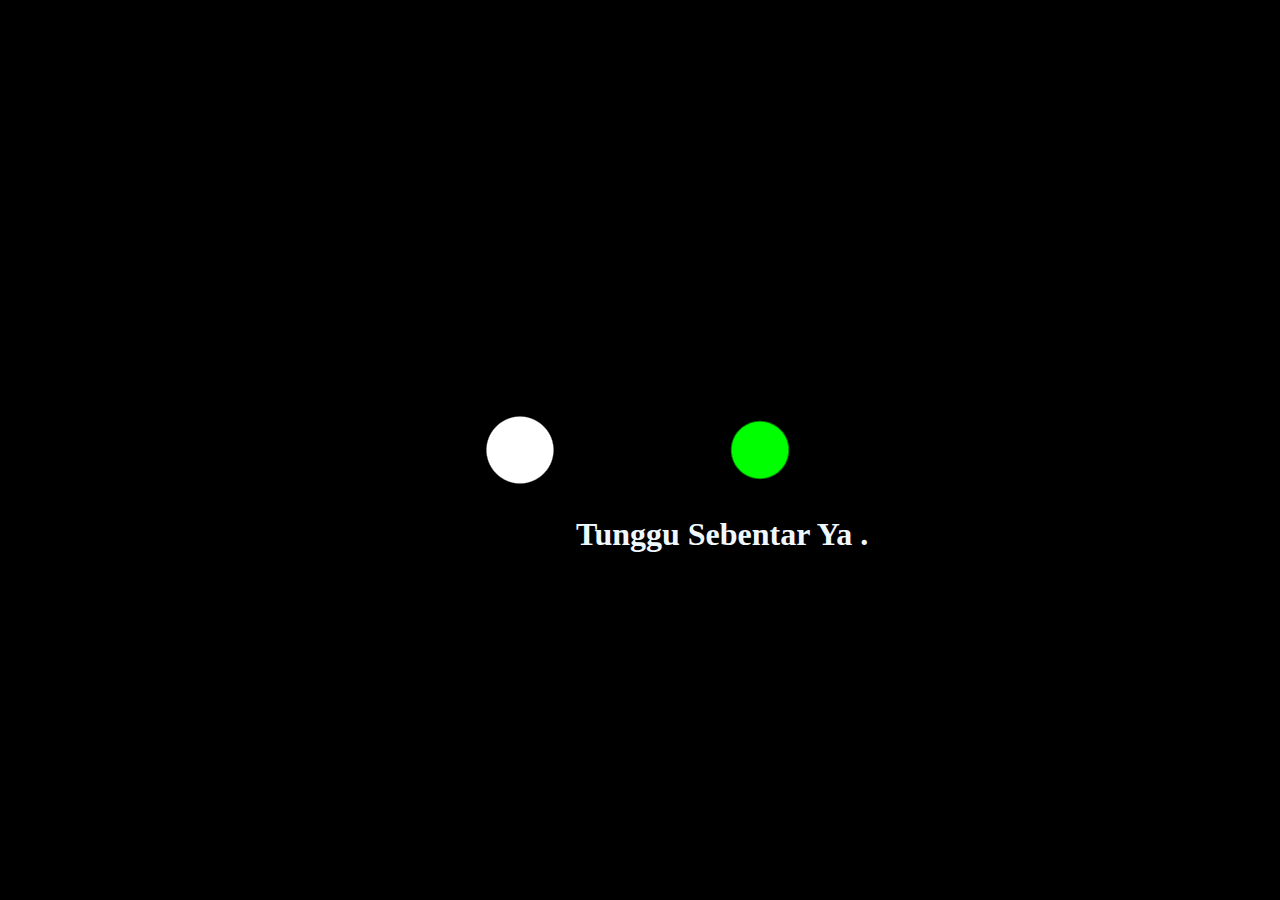
<file: index.html>
<!DOCTYPE html>
<html>
  <head>
    <title>Loading Screen</title>
    <meta name="viewport" content="width=device-width, initial-scale=1" />
    <link rel="shortcut icon" href="images/Main_Logo.png" />

    <style>
      html,body{
          background:#000;
          margin:0;
      }
      .centered{
          width:400px;
          height:400px;
          position:absolute;
          top:50%;
          left:50%;
          transform:translate(-50%,-50%);
          background:#000;
          filter: blur(10px) contrast(20);
      }
      .circle-1,.circle-2{
          width:70px;
          height:70px;
          position:absolute;
          background:#fff;
          border-radius:50%;
          top:50%;left:50%;
          transform:translate(-50%,-50%);
      }

      /*
      The below code will animate the circle balls using css animation
      */
      .circle-1{
          left:20%;
          animation:osc-l 1.5s ease-in infinite;
          background-color: #fff;
      }
      .circle-2{
          left:80%;
          animation:osc-r 1.5s ease-in infinite;
          background: #2b2;
      }
      @keyframes osc-l{
          0%{left:20%;}
          50%{left:50%;}
          100%{left:20%;}
      }
      @keyframes osc-r{
          0%{left:80%;}
          50%{left:50%;}
          100%{left:80%;}
      }

      .text h1{
          color: aliceblue;
          top: 55%;
          position: absolute;
          left: 45%;
          font-weight: bold;
      }
      .text h1:after{
          content: ".";
          position: absolute;
          animation: caret infinite;
          animation-duration: 1.5s;
          animation-timing-function: steps(20, end);
      }


      @keyframes caret {
          0%, 100% {
            opacity: 0;
          }
          50% {
            opacity: 1;
          }
        }
    </style>
  </head>
  <body>
    <div class="centered">
      <div class="circle-1"></div>
      <div class="circle-2"></div>
    </div>
    <div class="text"><h1>Tunggu Sebentar Ya&nbsp;</h1></div>
    <script>
      //The below script changes the page to home after 2.3s using timeout function.
      setTimeout(function () {
        window.location.href = "home.html";
      }, 2300);
    </script>
  </body>
</html>
</file>
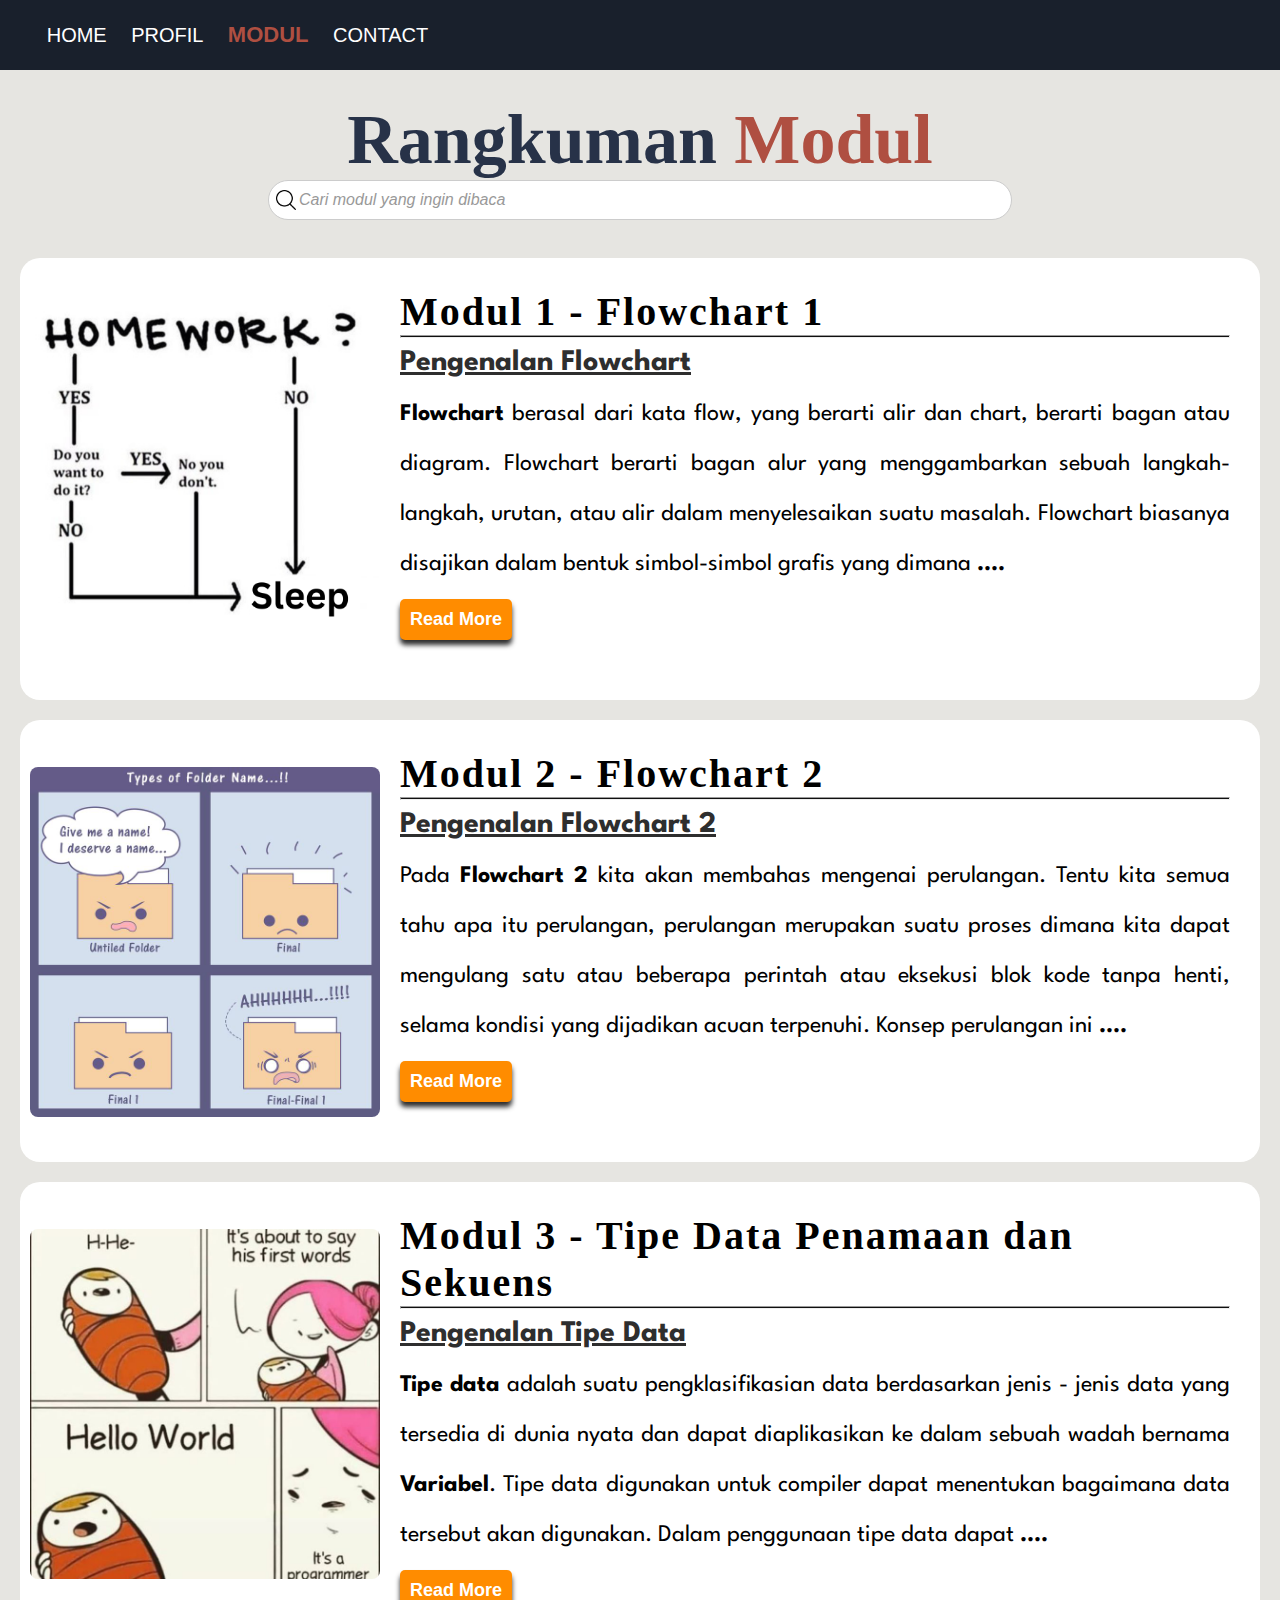
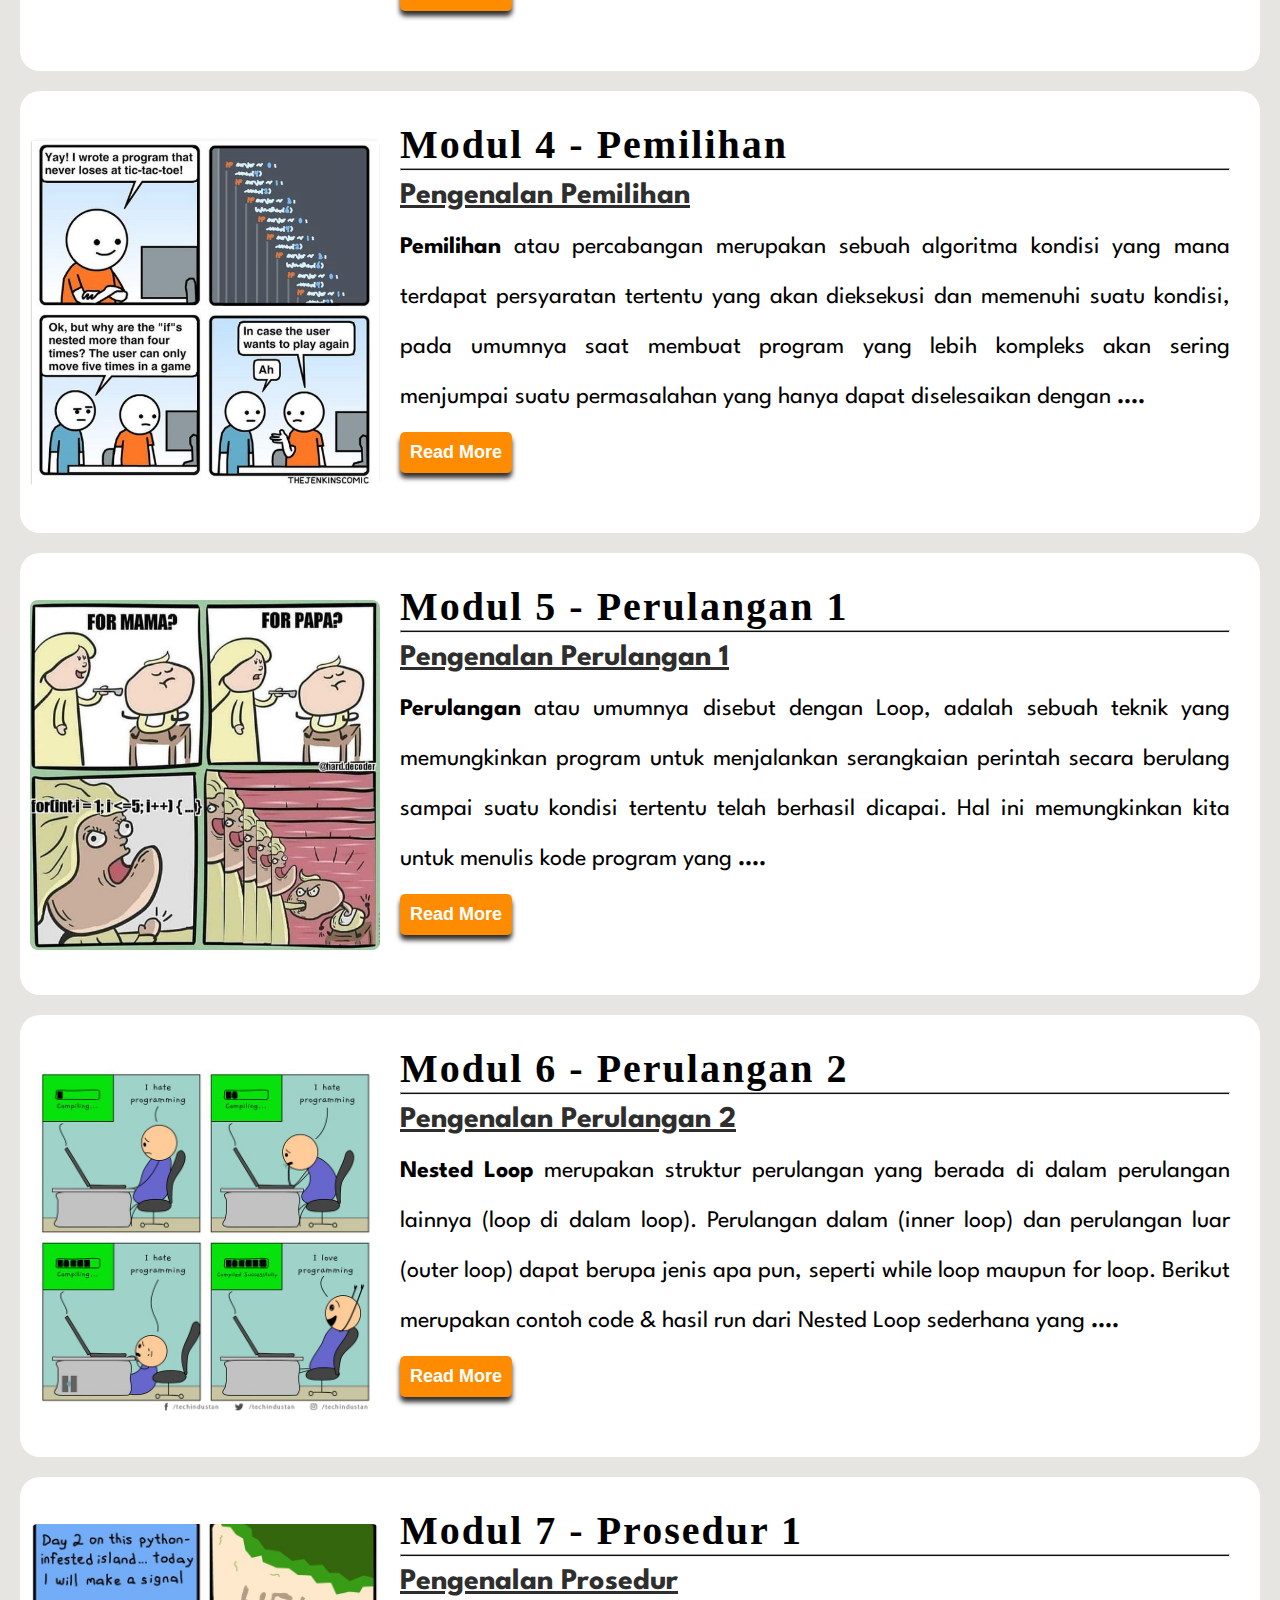
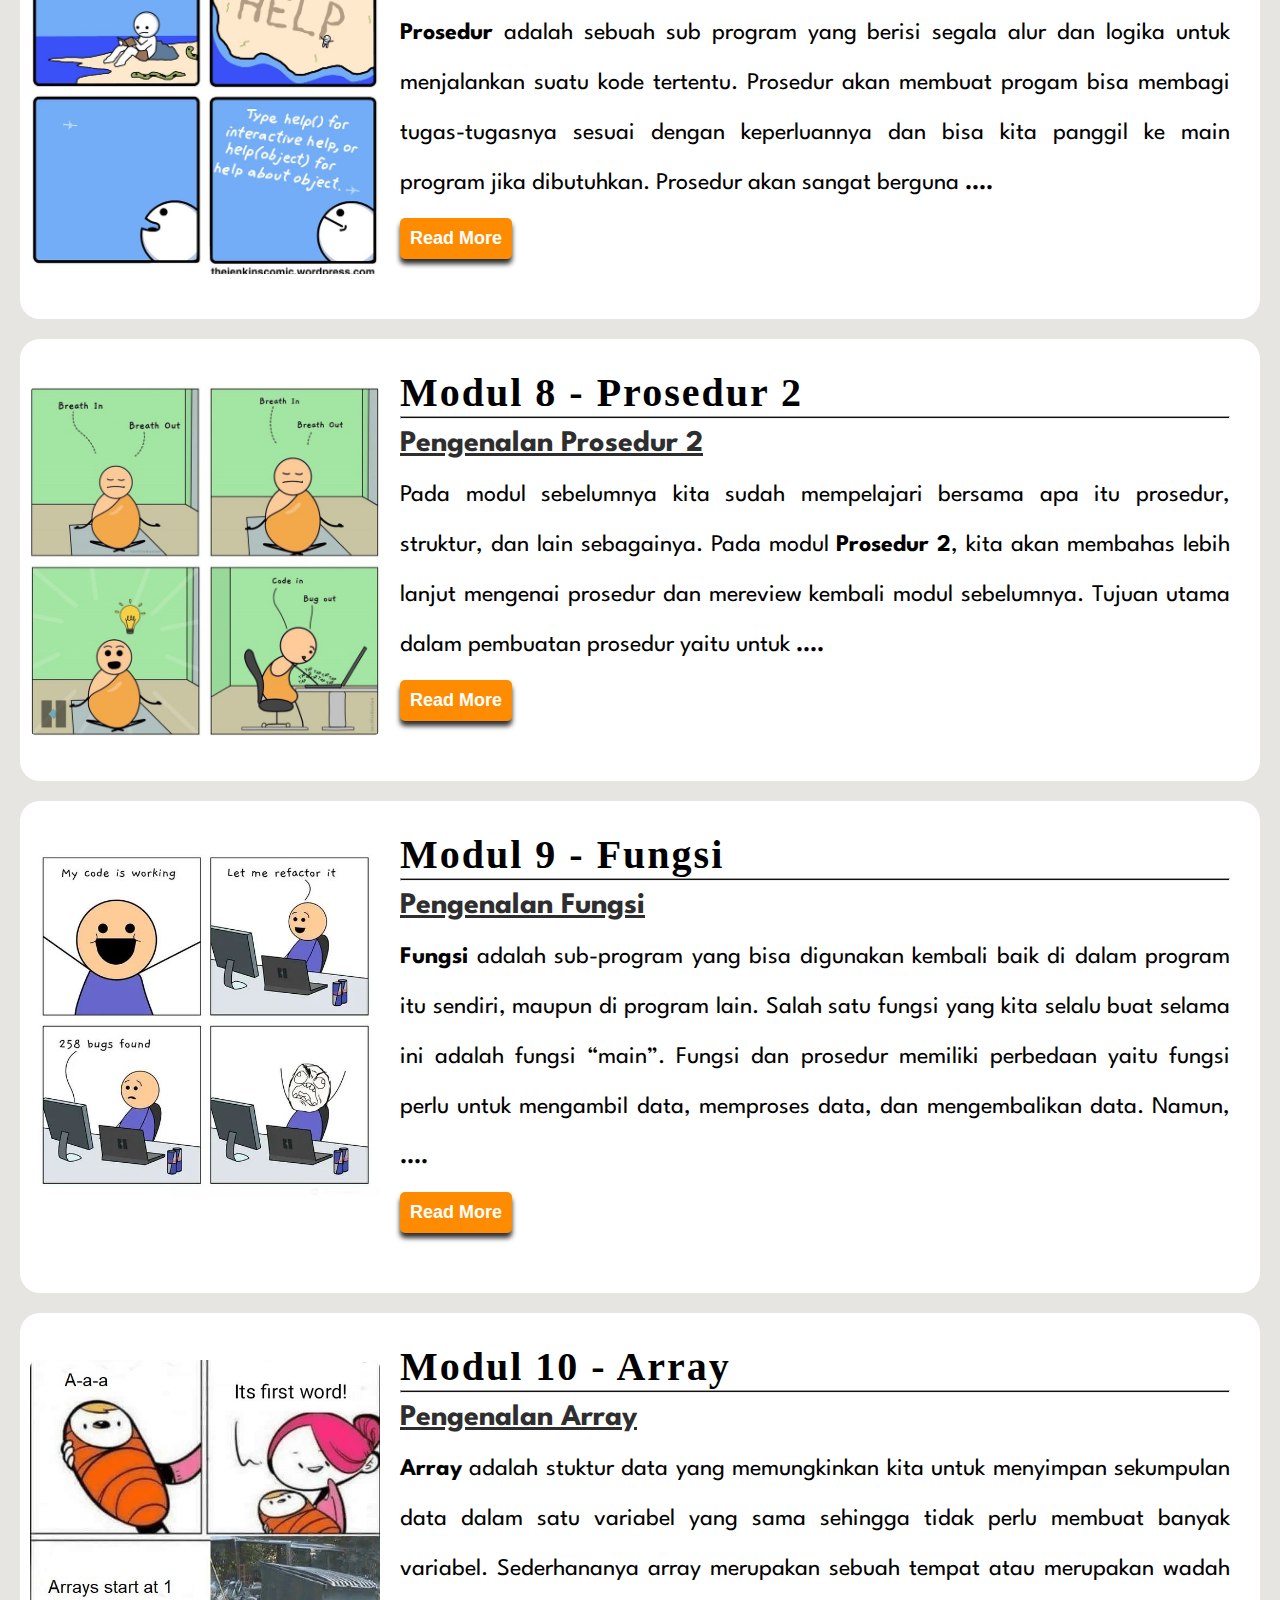
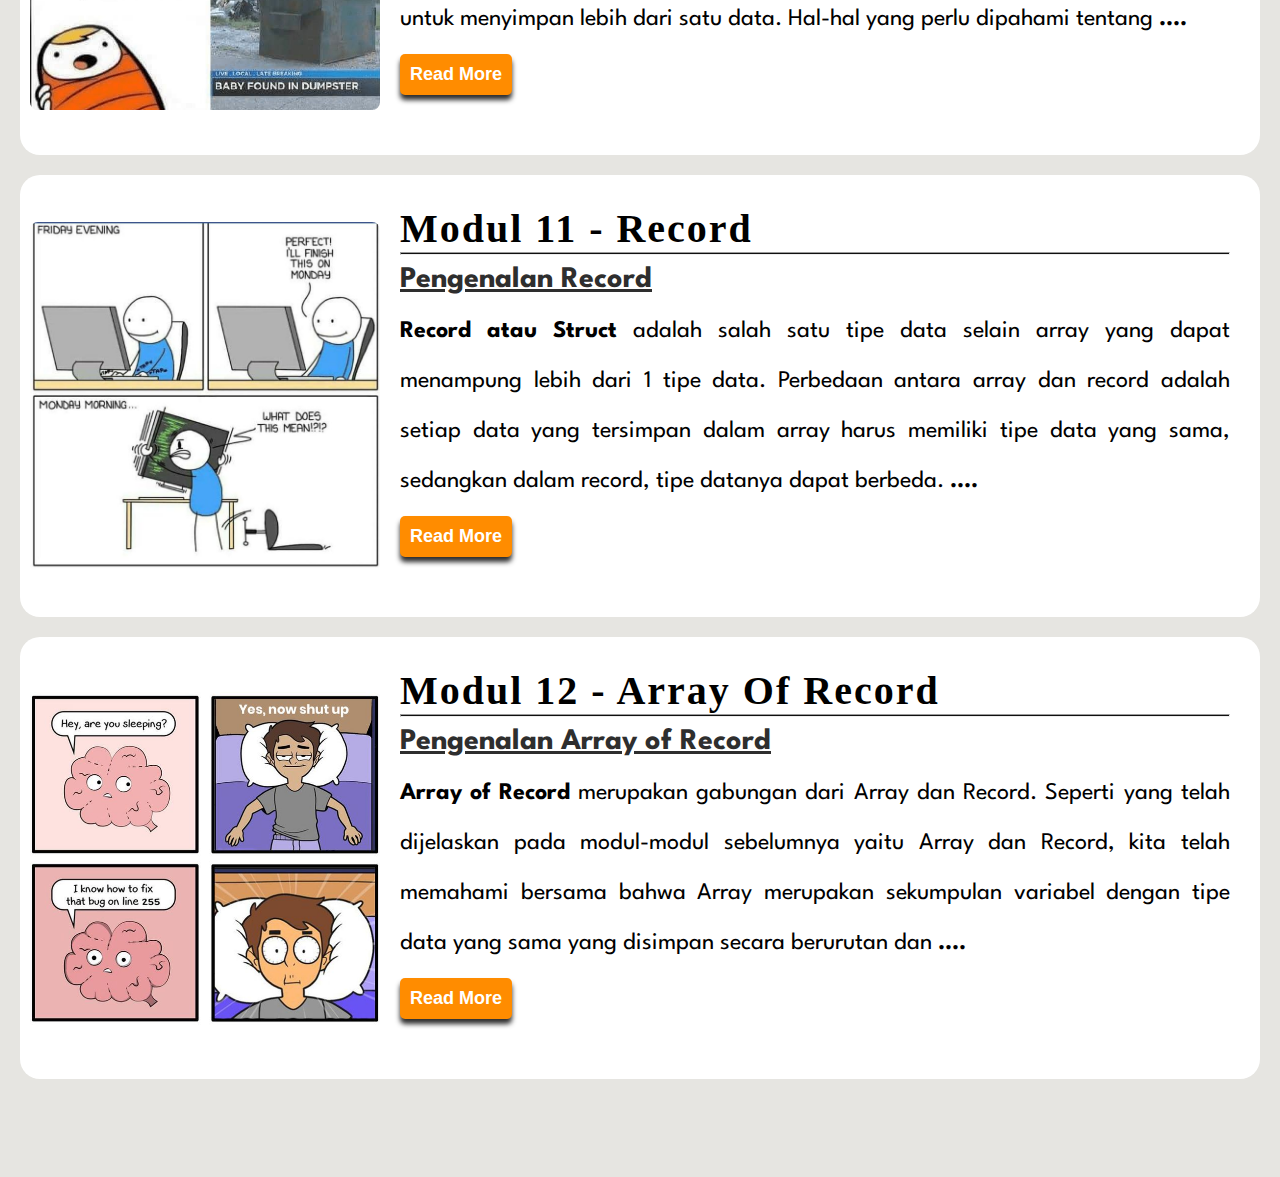
<file: blog.html>
<!DOCTYPE html>
<html>
    <head>
      <title>Ringkasan Modul</title>
      <meta charset="utf-8">
      <meta lang="en">
       <meta name="viewport" content="width=device-width, initial-scale=1">
       <link rel="shortcut icon" href="images/Main_Logo.png" />
        <link href="css/blog.css" type="text/css" rel="stylesheet">
        <link href="css/style.css" rel="stylesheet" type="text/css">
        <link href="https://fonts.googleapis.com/css?family=Audiowide|Baloo+Tamma|Kelly+Slab|Neucha|Righteous&display=swap" rel="stylesheet">
        <link rel="preconnect" href="https://fonts.googleapis.com">
        <link rel="preconnect" href="https://fonts.gstatic.com" crossorigin>
        <link href="https://fonts.googleapis.com/css2?family=League+Spartan:wght@100..900&family=Roboto:ital,wght@0,100;0,300;0,400;0,500;0,700;0,900;1,100;1,300;1,400;1,500;1,700;1,900&display=swap" rel="stylesheet">
    <style>
        .toggle{
            height: 0px;
            background-color: #2e2e2e;
        }
        #open{
            color: aliceblue;
        }
        @media only screen and (max-width: 800px){
            .toggle{
                height: 50px;
            }
        }
    </style>
    </head>
    <body>
        <div class="toggle">
            <span style="font-size:40px;cursor:pointer;margin-left: 10px;" onclick="openNav()" id="open">&#9776; </span>
        </div>
       <div id="myNav" class="navbar">
          <a href="javascript:void(0)" class="closebtn" onclick="closeNav()" id="close">&times;</a>
          <div class="navbar-content">
            <a href="home.html">Home</a>
            <a href="resume.html">Profil</a>
            <a href="blog.html" id="active">Modul</a>
            <a href="contact.html">Contact</a>
          </div>
        </div>

        <!--Modul Start-->
        <div class="blog" id="blog">
          <h1 style="color: #AF4F41; text-align:center">
            <span style="color: #273248;">Rangkuman</span>
            Modul </h1>
          <div class="search-container">
            <input type="text" id="searchInput" onkeyup="searchModules()" placeholder="Cari modul yang ingin dibaca" title="Type in a name">
            
          </div>
          <div id="noResultMessage" class="centered-message" style="display: none;">Modul yang dicari tidak ada!</div>

          <br>
      <!--Modul 1 Flowchart Start-->
      <div class="blog-main" id="module1">
        <div class="main-part" id="main">
          <div class="modul1-banner" id="coimg"></div>
          <div class="cont-text">
            <div class="blog-header">
              Modul 1 - Flowchart 1
              <hr style="clear: both; height: 3px; background-color: #101010" />
            </div>
            <p>
              <b><span class="h2">Pengenalan Flowchart</span></b
              ><br /> 
              <b>Flowchart</b> berasal dari kata flow, yang berarti alir dan chart, berarti bagan atau diagram. Flowchart berarti bagan alur yang menggambarkan sebuah
              langkah-langkah, urutan, atau alir dalam menyelesaikan suatu masalah. Flowchart biasanya disajikan dalam bentuk simbol-simbol grafis yang dimana <span id="dots" style="font-weight: bold">....</span
              ><span id="more"
                >setiap simbolnya ditunjuknya dengan panah.
                Fungsi dari flowchart adalah memberi gambaran dari alir jalannya sebuah program yang disajikan dengan simbol-simbol grafis yang memudahkan segala kalangan memahami flowchart.
                Contoh dari penggunaan flowchart dapat dilihat pada gambar dibawah.
                <br /><span class="center"><span class="text-kebawah">
                  <img src="images/flow1.1.png" alt="Gambar Flow 1.1" style="max-width: 100%;"/>
                </span>
              </span>
                <br /><b><span class="h2" >Simbol dalam Flowchart</span></b
                ><br />
                Simbol dalam flowchart melambangkan aksi atau proses yang akan dilakukan. Terdapat berbagai macam simbol untuk flowchart, namun pada pratikum ini kita
                menggunakan RAPTOR  Flowchart Interpreter. Berikut simbol flowchart yang ada didalam raptor, dapat dilihat pada tabel dibawah ini.
                <br /><span class="center">
                  <img src="images/flowchar2.jpg" alt="Gambar Flow 1.2" style="max-width: 100%;"/>
                </span>

                <br><br><span style="font-size: larger; font-weight: bold; justify-content: center;  display: flex;">"There are years that ask questions and years that answer."
                </span><a style="margin-left: 35%;"><b>~ Zora Neale Hurston Their Eyes ~</b></a>
                </span>
            </p>
            <button onclick="modul1()" id="myBtn" class="btn-more">Read more</button>
          </div>
        </div>
      </div>
      <!--Modul 1 Flowchart End-->

      <!--Modul 2 Flowchart Start--->
      <div class="blog-main" id="module2">
        <div class="main-part" id="main2">
          <div class="modul2-banner" id="coimg2"></div>
          <div class="cont-text">
            <div class="blog-header">
              Modul 2 - Flowchart 2
              <hr style="clear: both; height: 3px; background-color: #101010" />
            </div>
            <p>
              <b><span class="h2">Pengenalan Flowchart 2</span></b
              ><br>Pada <b>Flowchart 2</b> kita akan membahas mengenai perulangan. Tentu kita semua tahu apa itu perulangan, perulangan merupakan suatu proses dimana kita dapat mengulang satu atau
              beberapa perintah atau eksekusi blok kode tanpa henti, selama kondisi yang dijadikan acuan terpenuhi. Konsep perulangan ini 
              <span id="dots2" style="font-weight: bold">....</span
              ><span id="more2">dapat banyak kita jumpai dalam kehidupan kita sehari-hari. Kita ambil satu contoh seperti ketika kita berlari menuju garis finish. Kita akan terus melakukan gerakan
                mengulang yaitu berlari dan akan berhenti apabila kita mencapai garis finish. Dengan begitu kita dapat menyimpulkan dalam konsep perulangan adalah kita akan terus melakukan gerakan berulang
                (berlari) dan akan berhenti apabila kondisi yang dijadikan acuan (melewati garis finish) telah
                terpenuhi.
                <br /><b><span class="h2">Perulangan Dalam Flowchart</span></b
                ><br /><span style="font-size: xx-large;">1. Simbol</span><br>
                <span class="center">
                  <img src="images/simbol1.jpg" alt="Gambar Flow 1.2" style="max-width: 100%;"/>
                </span>Pada gambar di atas, merupakan simbol dan bentuk dari perulangan yang bersifat default (belum diisi dengan kondisi atau aksi). 
                Dari gambar di atas, dapat kita ambil kesimpulan secara singkat bahwa apabila perbandingan kondisi sekarang belum mencapai kondisi pemberhenti, maka akan terus menuju ke alur “yes” dan akan menuju “no” apabila kondisi yang dijadikan pemberhenti telah tercapai. 
                Untuk lebih detailnya, akan dibahas pada bagian di bawah.<br>
                <br /><span style="font-size: xx-large;">2. Komponen</span>
                <br><span class="teks-samping">
                  <img src="images/komponen.png" alt="Gambar Flow 1.2" style="max-width: 100%;"/>
                </span><br>
                A. Kondisi<br>
                Pada bagian kondisi, akan dilakukan pengecekan apakah hasil dari pengecekan bernilai <span style="font-weight: bold">true/Yes</span> atau <span style="font-weight: bold">false/No</span>. Apabila hasil bernilai <span style="font-weight: bold">true/Yes</span>,
                maka perulangan akan terus dilakukan. Dan apabila hasil bernilai <span style="font-weight: bold">false/No</span>, maka perulangan pun akan berhenti.
                <br />B. Aksi<br>
                Aksi merupakan proses/kegiatan yang akan terus dijalankan selama kondisi perulangan bernilai <span style="font-weight: bold">true/Yes</span>. Dengan kata lain, aksi akan dilakukan apabila program berhasil memasuki perulangan. 
                Aksi dapat diletakkan sebelum atau sesuah pengondisian yang akan dijelaskan lebih detail pada <span style="font-weight: bold">jenis perulangan</span>. 
                
                <br><br><span style="font-size: xx-large;">3. Struktur</span>
                <br><span class="teks-samping">
                  <img src="images/struktur.jpg" alt="Gambar Flow 1.2" style="max-width: 100%;"/>
                </span> <span style="font-weight: bold">Varible Kontrol:</span>
                <br>Merupakan variabel yang mengontrol jalannya perulangan, dimana setiap putaran perulangan variabel kontrol akan melakukan pengecekan kondisi apakah
                perulangan bernilai <span style="font-weight: bold">true/false</span>. Variable kontrol memiliki value awal sebagai
                mulainya sebuah perulangan. Dengan begitu, kita perlu <span style="font-weight: bold">melakukan inisialisasi</span>
                pada variable kontrol untuk memulai suatu perulangan.
                <br><span style="font-weight: bold">Inisialisasi</span>
                <br>Inisialisasi adalah penetapan nilai awal dari suatu varibael, seperti pada contoh disamping nilai awalnya adalah "Ikan hiu makan tomat". 

                <br><span style="font-weight: bold">Input Nilai Variable Pemberhenti:</span>
                <br>Meminta inputan nilai dari variable pemberhenti yang berarti perulangan akan <span style="margin-left: 35.5%;">dilakukan sebanyak nilai dari variable pemberhenti yang telah diinputkan.</span>
                <br><span style="font-weight: bold">Pengecekan Kondisi:</span>
                <br>Pengecekan kondisi dalam kasus ini yaitu mengecek apakah variable kontrol (n) masih kurang dari variable
                pemberhenti (batas). Apabila hasil pengecekan kondisi bernilai <span style="font-weight: bold">true/Yes</span>, maka akan melakukan aksi serta inkremen variable kontrol. Dan apabila bernilai <span style="font-weight: bold">false/No</span>, maka program akan berhenti.
                <br><span style="font-weight: bold">Inkremen/Dekremen Variable Kontrol:</span>
                <br>Penambahan/pengurangan jumlah <span style="font-weight: bold">variable kontrol</span> sesuai dengan yang ditentukan dalam setiap perulangan. Contoh akan diambil berdasarkan flowchart di atas. 
                Jika melakukan <span style="font-weight: bold">inkremen</span>, maka akan dilakukan <span style="font-weight: bold">penambahan variable kontrol (n = n+1)</span> dan apabila melakukan <span style="font-weight: bold">dekremen</span>, maka akan dilakukan <span style="font-weight: bold">pengurangan variable kontrol (n = n-1)</span>. 
                Perlu diingat, nilai dari operasi tidak selalu +1 atau -1, melainkan akan menyesuaikan dengan kebutuhan dalam menjalankan program.
                <br><br><span style="font-size: xx-large;">4. Jenis Perulangan</span><br>
                A.	Perulangan Do-While (Aksi - Kondisi) / Post-test
                <br>Perulangan ini merupakan jenis perulangan dimana proses/aksi akan dijalankan terlebih dahulu dan setelah itu akan dilakukan proses pengecekan kondisi, apakah bernilai <span style="font-weight: bold">true/false</span>. 
                Jika bernilai <span style="font-weight: bold">true/Yes</span>, maka akan masuk kembali ke perulangan hingga kondisi mencapai <span style="font-weight: bold">false/No</span>.
                <span style="font-weight: bold">Dikerjakan terlebih dahulu, kemudian pengecekan kondisi</span>.
                <span class="center">
                  <img src="images/do-while.jpg" alt="Gambar Flow 1.2" style="max-width: 100%;"/>
                </span>

                <br>B. Perulangan While-Do (Kondisi - Aksi) / Pre-test
                <br>Perulangan ini merupakan jenis perulangan dimana
                <span style="font-weight: bold">pengecekan kondisi</span> akan dijalankan terlebih dahulu dan
                setelah itu akan dilakukan <span style="font-weight: bold">proses/aksi</span>. Kondisi akan dicek
                terlebih dahulu apakah bernilai <span style="font-weight: bold">true/Yes</span> atau <span style="font-weight: bold">false/No</span>.
                Apabila kondisi bernilai <span style="font-weight: bold">true/Yes</span>, maka akan masuk ke
                dalam perulangan dan melakukan aksi. Apabila tidak
                memenuhi kondisi atau bernilai <span style="font-weight: bold">false/No</span>, maka perulangan
                tidak akan dilakukan.
                <span class="center">
                  <img src="images/while-do.jpg" alt="Gambar Flow 1.2" style="max-width: 100%;"/>
                </span>

                <br>C. Perulangan For
                <br>Merupakan jenis perulangan dimana kita sudah mengetahui berapa kali jumlah perulangan
                yang akan dilakukan. Perulangan for wajib menggunakan variabel kontrol serta
                menginisialisasi variabel kontrol tersebut. Setelah itu kita juga perlu menentukan apakah kita
                akan menggunakan <span style="font-weight: bold">inkremen/dekremen</span> dan jangan lupa memberi pengondisian yang
                menentukan kapan perulangan akan berakhir.
                <span class="container">
                  <img src="images/for-in.png" alt="Gambar Flow 1.3" style="max-width: 100%; " />
                  <img src="images/for-dek.jpg" alt="Gambar Flow 1.4" style="right: auto;" style="max-width: 100%;"/>
                  <img src="images/outputflow2.jpg" alt="Gambar Flow 1.5" style="right: auto;" style="max-width: 100%;"/>
                </span>

                <br><br><span style="font-size: larger; font-weight: bold; justify-content: center;  display: flex;">"If I cannot do great things, I can do small things in a great way."
                </span><a style="margin-left: 40%;"><b>~ Martin Luther King, Jr. ~</b></a>
                </span>
              </p>
            <button onclick="modul2()" id="myBtn2" class="btn-more">Read more</button>
          </div>
        </div>
      </div>
      <!--Modul 2 Flowchart End--->

      <!--Modul 3 Tipe Data Penamaan dan Sekuens Start--->
      <div class="blog-main" id="module3">
        <div class="main-part" id="main3">
          <div class="modul3-banner" id="coimg3"></div>
          <div class="cont-text">
            <div class="blog-header">
              Modul 3 - Tipe Data Penamaan dan Sekuens
              <hr style="clear: both; height: 3px; background-color: #101010" />
            </div>
            <p>
              <b><span class="h2">Pengenalan Tipe Data</span></b
              ><br /><span style="font-weight: bold">Tipe data</span> adalah suatu pengklasifikasian data berdasarkan jenis - jenis data yang tersedia
              di dunia nyata dan dapat diaplikasikan ke dalam sebuah wadah bernama <span style="font-weight: bold">Variabel</span>. Tipe data
              digunakan untuk compiler dapat menentukan bagaimana data tersebut akan digunakan. Dalam
              penggunaan tipe data dapat  
              <span id="dots3" style="font-weight: bold">....</span
              ><span id="more3"
                > terbagi menjadi dua bagian, yaitu <span style="font-weight: bold">Tipe Data Primitif</span> dan <span style="font-weight: bold">Tipe Data Bentukan</span>.
                <br><span class="h2">Tipe Data Primitif</span>
                <br>    Tipe data ini adalah tipe data dasar yang disediakan bahasa pemrograman yang digunakan
                dan paling umum digunakan. Berikut tipe data primitif yang tersedia di bahasa pemrograman C :
                <br><span class="container">
                    <img src="images/primitif.jpeg" alt="Gambar Flow 1.2" style="max-width: 100%; " />
                  </span>
                <span class="text-bold">1. Integer</span>
                <br>Merupakan tipe data yang melambangkan bilangan bulat dalam bahasa C, memakan memory sebanyak 4 bytes per variabel yang menggunakan tipe data ini. Contoh : 1, -1, 123, 0, -124
                <br>Terdapat juga tipe data integer yang dapat menyimpan lebih banyak maupun lebih sedikit
                dari integer, yaitu :<span class="container">
                  <img src="images/intBentukan.jpeg" alt="Gambar Flow 1.2" style="max-width: 100%; " />
                </span>
                <br><span class="text-bold">2. Float</span>
                <br>Merupakan tipe data yang melambangkan bilangan real pada bahasa C, memakan memory sebanyak 4 bytes per variabel yang menggunakan tipe data ini. Contoh : 1.0, -1.687, 200.35, -1001.102
                <br>Terdapat juga tipe data integer yang dapat menyimpan lebih maupun lebih kecil dari integer,
                yaitu :<span class="container">
                  <img src="images/floatbentukan.png" alt="Gambar Flow 1.2" style="max-width: 100%; " />
                </span>
                <br><span class="text-bold">3. Character</span>
                <br>Merupakan tipe data yang melambangkan suatu character atau alfabet di bahasa C, memakan memory sebanyak 1 bytes per variabel yang menggunakan tipe data ini. Contoh : ‘A’, ‘1’, ‘K’, ‘%’, ‘[‘
                <br>Char menggunakan sistem yang bernama kode ASCII untuk menampilkan character yang ditampilkan saat aplikasi berjalan. 
                <br>Terdapat juga tipe data integer yang dapat menyimpan lebih maupun lebih kecil dari integer,
                yaitu :<span class="container">
                  <img src="images/charbentukan.jpeg" alt="Gambar Flow 1.2" style="max-width: 100%; " />
                </span>
                <br><span class="text-bold">4. Boolean</span>
                <br>Merupakan tipe data tambahan dari library stdbool.h perlu menginclude library tersebut untuk menggunakan boolean, namun dapat digantikan dengan 1 dan 0 bila tidak mau menggunakan boolean ini, karena pada dasarnya boolean true dan false adalah 1 dan 0.

                <br><span class="h2">Tipe Data Bentukan</span>
                <br>    Merupakan tipe data yang dibentuk oleh programmer sendiri untuk memenuhi suatu
                kebutuhan. Tipe data ini merupakan turunan dari tipe data primitif atau tipe data bentukan lainnya.
                Tipe data baru ini dapat dibuat dengan keyword <span style="font-weight: bold">typedef</span> atau menambahkan record yang dapat
                dibuat dengan keyword <span style="font-weight: bold">struct</span>.

                <br><span class="h2">Variabel</span>
                <br>  Merupakan suatu wadah untuk menampung data yang ditentukan oleh tipe data, variabel
                ini perlu yang namanya Deklarasi Variabel, yaitu proses memperkenalkan / pembuatan.
                Pendeklarasian variabel dapat dilakukan dengan mengetikan tipe data terlebih dahulu lalu nama
                variabel yang diinginkan. Contoh :<span class="container">
                  <img src="images/variabel1.jpg" alt="Gambar Flow 1.2" style="max-width: 100%; " />
                </span>
                <br>Untuk pengaksesan suatu tipe data bentukan masih sama sesuai dengan tipe data primitif yang dipakai saat membuat suatu tipe data bentukan baru tersebut, namun <span style="font-weight: bold">khusus string</span> menggunakan <span style="font-weight: bold">format specifier “ %s ” untuk menampilkan kalimat</span> yang sudah di simpan pada string tersebut.
                Setelah deklarasi variabel kita dapat melakukan <span style="font-weight: bold">inisialisasi, assignment, operasi</span> pada variabel tersebut dan <span style="font-weight: bold">menampilkani</span> isi variabel. Contoh :
                <span class="container">
                  <img src="images/variabel2.jpg" alt="Gambar Flow 1.2" style="max-width: 100%; " />
                </span>

                <br>Variabel juga dapat <span style="font-weight: bold">diinputkan</span> oleh user pengguna program dengan menggunakan fungsi scanf atau gets, fungsi scanf ini berguna untuk meminta inputan ke pengguna yang akan dibaca melalui terminal dan akan menyimpan ke suatu variabel yang mau dituju. Contoh :
                <span class="container">
                  <img src="images/variabel3.jpg" alt="Gambar Flow 1.2" style="max-width: 100%; " />
                </span>

                <br><span class="h2">Penamaan</span>
                <br>Seperti arti dari kata tersebut, memberi nama. Pada pemrograman digunakan pada berbagai objek yang tersedia dalam program. Nama tersebut hanya dapat diberikan pada <span style="font-weight: bold">Variabel, Konstanta, Tipe Data Bentukan, Prosedur, Fungsi</span>.
                <span class="container">
                  <img src="images/variabel4.jpg" alt="Gambar Flow 1.2" style="max-width: 100%; " />
                </span>

                <br><span class="h2">Aturan Penulisan Nama pada C :</span>
                <br>1. Case sensitive (dibedakan berdasarkan uppercase dan lowercase)
                <br>2. Karakter pertama variabel harus dimulai dengan <span style="font-weight: bold">huruf abjad (a - z) atau underscore (_),</span>
                <br>3. Karakter yang diperbolehkan dalam sebuah nama adalah <span style="font-weight: bold">huruf abjad, underscore, dan angka,</span>
                <br>4. Nama tidak boleh dipisahkan dengan spasi,
                <br>5. Beberapa compiler C membatasi panjang variable maksimal 31 karakter, sehingga sebaiknya tidak menulis nama variable lebih dari 31 karakter.
                <br>6. Nama variable harus selain dari keyword <span style="font-weight: bold">(int, float, main, dll)</span>
                <br>Selain aturan penulisan diatas, hal lain juga perlu diperhatikan adalah kejelasan dan makna suatu nama variabel yang dinamai. Contoh nilaiDasarPemrograman lebih mudah dipahami oleh orang lain dibandingkan dengan nDP.
                <br>Contoh penamaan yang salah : 
                <br>1. return
                <br>2. 10Siswi
                <br>3. Nilai Dasar Pemrograman
                <br>4. Ekonomi;Geofisika
                <br>5. B
                <br>Contoh penamaan yang benar :
                <br>1. siswi_10
                <br>2. nilaiDasarPemrograman
                <br>3. ekonomiGeofisika
                <br>4. password_siswa
                <br>5. luas_lingkaran

                <br><span class="h2">Assignment, Inisialisasi, Ekspresi Aritmatika dan Ekspresi Relasional</span>
                <br>  Seperti yang sudah disinggung dalam penjelasan variabel, <span style="font-weight: bold">assignment</span> adalah suatu proses pemberian nilai terhadap suatu variabel. Jika suatu variabel dideklarasikan dan dilakukan proses assignment maka disebut dengan 
                <span style="font-weight: bold">inisialisasi</span>. Nilai yang dimasukan kedalam variabel dapat digunakan untuk perhitungan <span style="font-weight: bold">ekpresi aritmatika</span> yang menghasilkan <span style="font-weight: bold">nilai numerik</span>, 
                maupun <span style="font-weight: bold">ekspresi relasional</span> yang menghasilkan <span style="font-weight: bold">nilai logika</span>.
                Contoh assignment :
                <br>1.	nilai = 100;
                <br>2.	nilaiHuruf = ‘A’;
                <br>3.	nama = “Budi”;
                <br>4.	rata2 = nilai;
                <br>5. npm = 210711227;
                <br>Contoh ekpresi artimatika serta assignment:
                <br>1. a = a + b;
                <br>2. jari2 = 3.14 * r * r;
                <br>3. tanggal5 = getTanggal(tanggal) * 5;
                <br>Contoh ekpresi logika :
                <br>1.	npm == 210711227; (Jika npm sama, maka true (1), selain itu akan false (0) ),
                <br>2.	tahun < 2023; (Jika tahun dibawah 2023 maka true (1), jika sama atau diatas 2023 akan false (0) ),
                <br>3.	angka % 2 == 0; (Jika angka habis dibagi 2 maka true (1), jika tidak maka false (0) ).

                <br><span class="h2">Sekuens</span>
                <br>  Algoritma adalah sekumpulan instruksi yang dijalankan secara berurutan (sekuensial).
                Secara umum aturan sekuens algoritma adalah sebagai berikut :
                <br>1. Tiap instruksi dilaksanakan satu persatu dan biasanya tiap instruksi dibaca dari atas ke
                bawah dan dari kiri ke kanan,
                <br>2. Tiap instruksi dilaksanakan satu kali,
                <br>3. Urutan instruksi yang dilaksanakan pemroses sama dengan urutan aksi sebagaimana
                tertulis didalam algoritma yang ada, dan
                <br>4. Akhir dari instruksi terakhir merupakan akhir algoritma.
                <br>Contoh sekuens :
                <span class="container">
                  <img src="images/variabel5.jpg" alt="Gambar Flow 1.2" style="max-width: 100%; " />
                </span>Nilai angka1 akan menjadi 6 di saat terjadi operasi aritmatika, dan menampilkan 6, lalu angka2
                akan bernilai 4 dikarenakan operasi tersebut terjadi setelah operasi penambahan pertama terjadi,
                dan akan menampilkan 4 untuk angka2.

                <br><br><span style="font-size: larger; font-weight: bold; justify-content: center;  display: flex;">“You don't learn to walk by following rules. You learn by doing, and by falling over.”
                </span><a style="margin-left: 40%;"><b>~ Richard Branson ~</b></a>

                </span>
            </p>
            <button onclick="modul3()" id="myBtn3" class="btn-more">Read more</button>
          </div>
        </div>
      </div>
      <!--Modul 3 Tipe Data Penamaan dan Sekuens End--->

      <!--Modul 4 Pemilihan Start--->
      <div class="blog-main" id="module4">
        <div class="main-part" id="main4">
          <div class="modul4-banner" id="coimg4"></div>
          <div class="cont-text">
            <div class="blog-header">
              Modul 4 - Pemilihan
              <hr style="clear: both; height: 3px; background-color: #101010" />
            </div>
            <p>
              <b><span class="h2">Pengenalan Pemilihan</span></b
              ><br /><b>Pemilihan</b> atau percabangan merupakan sebuah algoritma kondisi yang mana terdapat
              persyaratan tertentu yang akan dieksekusi dan memenuhi suatu kondisi, pada umumnya
              saat membuat program yang lebih kompleks akan sering menjumpai suatu permasalahan
              yang hanya dapat diselesaikan dengan <span id="dots4" style="font-weight: bold">....</span
                > <span id="more4"
                >menggunakan pemilihan/percabangan. Pemilihan sendiri memiliki dua nilai yaitu true dan false, suatu aksi hanya akan dilakukan
                jika nilai dari kondisinya bernilai true. Kedua nilai ini juga mempengaruhi bagaimana
                nantinya program yang dibuat akan bekerja.

                <br><span class="h2">Operator Boolean</span>
                <br>Operator Boolean biasanya digunakan untuk membandingkan suatu kondisi/persyaratan
                didalam pengkodisian, hasil dari operator Boolean bernilai true atau false. Bentuk
                penggunaan dari operator Boolean : Kondisi 1 <operator> Kondisi 2.
                  <span class="container">
                    <img src="images/operator.jpeg" alt="Gambar operator2" style="max-width: 100%; " />
                  </span>Pada pemilihan/percabangan terdapat 3 jenis umum pemilihan yaitu IF-ELSE, SWITCH, dan Operator Ternary.

                <br><span class="h2">A. IF-ELSE</span>
                <span class="container">
                  <img src="images/ifkondisi.png" alt="Gambar operator2" style="max-width: 100%; " />
                </span>

                <br><span class="h2">B.	SWITCH</span>
                <br>Jenis pemilihan kedua yaitu switch case yang biasanya digunakan untuk kasus pemilihan yang lebih banyak, dan juga agar baris kode yang dibuat lebih sederhana dan rapi. 
                Switch case ini sering juga digunakan untuk membuat menu-menu pada program yang menggunakan inputan integer maupun character.
                <span class="container">
                  <img src="images/if1.png" alt="Gambar switch" style="max-width: 100%; " />
                </span>Pada switch, kondisi dari sebuah percabangan terletak setelah ‘case’, pada contoh diatas aksi akan diajalankan jika nilai dari sebuah variable menunjukkan angka 1 atau 2 dan jika kedua nilai itu tidak terpenuhi maka aksi default akan dijalankan, default berarti else. Break pada pemilihan switch berfungsi untuk memaksa program keluar dari suatu kondisi pada pemilihan agar aksi pada kondisi selanjutnya tidak tereksekusi.
                
                <br><span class="h2">C.	Operator Ternary</span>
                <br>perator ternary (atau conditional operator) adalah operator yang digunakan untuk membuat keputusan dalam satu baris kode. Operator ini memiliki tiga operand, dan digunakan untuk melakukan evaluasi suatu kondisi, kemudian menghasilkan nilai berdasarkan kondisi tersebut.
                Jika kondisi bernilai true, maka nilai1 akan dihasilkan, sedangkan jika kondisi bernilai nilai2 akan dihasilkan. Contoh:
                <span class="container">
                  <img src="images/ternary1.png" alt="Gambar operator2" style="max-width: 100%; " />
                </span>

                <br><span class="h2">D. String</span>
                <br>Pada Bahasa pemograman C tipe data string merupakan tipe data bentukan, dimana dibentuk dari tipe data char dengan mendeklarasikan typedef char string[<max karakter>] di header. Pada pemilihan akan erat kaitannya dengan suatu pengkondisian bertipe data string, namun untuk bisa menggunakan fungsi-fungsi yang akan membantu dalam perbandingan didalam pengkondisian ini perlu memanggil library #include string.h pada header. Didalam library ini terdapat beberapa fungsi yaitu strcpy, strlen, strcmp dan strcmpi.
                  <span class="container">
                    <img src="images/string.png" alt="Gambar operator2" style="max-width: 100%; " />
                  </span>
                  <br><span style="font-size: xx-large; font-weight: bold">1. STRCPY</span>
                  <br>Fungsi strcpy merupakan string copy, yang berfungsi untuk menyalin sebuah string kedalam suatu variabel diruas kirinya. Seperti contoh di atas menyalin nilai dari variabelB kedalam variabelA dan memasukan string “Pemilihan” kedalam variabelA.
                  <span class="container">
                    <img src="images/cpy.png" alt="Gambar operator2" style="max-width: 100%; " />
                  </span>

                  <br><span style="font-size: xx-large; font-weight: bold">2. STRLEN</span>
                  <br>Fungsi strcpy merupakan string copy, yang berfungsi untuk menyalin sebuah string kedalam suatu variabel diruas kirinya. Seperti contoh di atas menyalin nilai dari variabelB kedalam variabelA dan memasukan string “Pemilihan” kedalam variabelA.
                  <span class="container">
                    <img src="images/cpy.png" alt="Gambar operator2" style="max-width: 100%; " />
                  </span>Fungsi strlen merupakan string length, yang berfungsi untuk mengetahui berapa jumlah karakter yang terdapat dalam sebuah string atau variabel dengan tipe data string. Penggunaan fungsi strlen ini akan jauh lebih efektif jika menempel pada suatu variabel / dijadikan sebagai kondisi pada pemilihan.

                  <br><span style="font-size: xx-large; font-weight: bold">3. STRCMP & STRCMPI</span>
                  <span class="container">
                    <img src="images/cpm-cmpi.png" alt="Gambar operator2" style="max-width: 100%; " />
                  </span>Fungsi strcmp dan strcmpi sama-sama berfungsi untuk membandingkan dua buah string. Strcmpi merupakan string compare insensitive dimana fungsi ini akan menganggap kedua string sama jika semua karakter di variabel kata1 dan kata2 identik, tidak peduli dengan huruf kapital atau tidak. Sedangkan strcmp merupakan 
                  <span class="container">
                    <img src="images/strcmp.png" alt="Gambar operator2" style="max-width: 100%; " />
                  </span>string compare dengan case sensitive, artinya fungsi akan menganggap kedua string sama / true jika semua karakter benar-benar identik termasuk memperhatikan huruf kapitalnya. Kedua fungsi ini sering digunakan sebagai kondisi di perulangan. Seperti contoh diatas akan mengeluarkan output “Kedua kata sama” karena menggunakan case insensitive yaitu strcmpi. Dan jika menggunakan strcmp maka program akan mengeluarkan output kedua kata berbeda.
                  <br>Akan bernilai True jika variabelA dan variabelPembanding memiliki isi string yang sama.
                  <span class="container">
                    <img src="images/cmp2.png" alt="Gambar operator2" style="max-width: 100%; " />
                  </span>Akan bernilai True jika variabelA dan variabelPembanding memiliki isi string yang berbeda.

                  <br><br><span style="font-size: larger; font-weight: bold; justify-content: center;  display: flex;">"If I cannot do great things, I can do small things in a great way."
                  </span><a style="margin-left: 35%;"><b>~ Martin Luther King, Jr. ~</b></a>

                </span>
            </p>
            <button onclick="modul4()" id="myBtn4" class="btn-more">Read more</button>
          </div>
        </div>
      </div>
      <!--Modul 4 Pemilihan End--->

      <!--Modul 5 PERULANGAN 1 Start-->
      <div class="blog-main" id="module5">
        <div class="main-part" id="main5">
          <div class="modul5-banner" id="coimg5"></div>
          <div class="cont-text">
            <div class="blog-header">
              Modul 5 - Perulangan 1
              <hr style="clear: both; height: 3px; background-color: #101010" />
            </div>
            <p>
              <b><span class="h2">Pengenalan Perulangan 1</span></b
              ><br /><b>Perulangan</b> atau umumnya disebut dengan Loop, adalah sebuah teknik yang
              memungkinkan program untuk menjalankan serangkaian perintah secara berulang sampai
              suatu kondisi tertentu telah berhasil dicapai. Hal ini memungkinkan kita untuk menulis kode
              program yang               
               <span id="dots5" style="font-weight: bold">....</span
              ><span id="more5"
                >lebih efisien dan lebih mudah dibaca.
                <br><b>Contoh:</b>
                <br>Saya ingin menampilkan output kata “DasPro” sebanyak 50 kali. Saya bisa saja menulis  <i>printf(“DasPro”)</i> sebanyak 50x, 
                tetapi cara itu tidak efektif dan memakan waktu yang banyak, sehingga untuk mengatasi hal itu kita perlu menggunakan perulangan atau 
                loop sehingga kita bisa menulis kode seperti dibawah ini.
                <span class="container">
                  <img src="images/perulangan1.1.jpg" alt="Perulangan 1.1" style="padding-left: 10px">
              </span>

              <span class="h2">A. Kelompok Perulangan</span></b>
              <br><b>1. Counted Loop (Perulangan Terhitung) : </b>Perulangan yang sudah pasti dan sudah ditentukan sebelumnya berapa jumlahm perulangan yang akan dijalankan oleh program.
              <br><b>2.	Uncounted Loop (Perulangan Tidak Terhitung) : </b>Perulangan yang akan terus berulang sampai kondisi tertentu terpenuhi sehingga tidak
              diketahui pasti seberapa banyak perulangan yang akan dijalankan program dari awal.
              
              <br><span class="h2">B.	Komponen Perulangan</span></b>
              <br><b>1.	Inisialisasi :</b> Penentuan awal variabel kontrol.
              Variabel kontrol adalah variabel yang digunakan sebagai pengatur/pengendali
                perulangan dan harus mulai dari suatu nilai tertentu.
              <br><b>2.	Kondisi :</b> Kondisi Ekspresi Boolean (Kondisi terhadap variabel kontrol berupa <b>true / false</b>)
              Sebagai contoh, loop akan terus berjalan apabila kondisi masih true dan berhenti ketika kondisi bernilai false.
              <br><b>3.	Inkremen / Dekremen :</b> Peningkatan / Pengurangan nilai variabel kontrol secara bertahap. Pada setiap perulangan, variabel kontrol akan diinkremen maupun didekremen sesuai kebutuhan.
              <br><b>• Inkremen</b>
              <br>Proses penambahan nilai pada variabel kontrol. Nantinya nilai ini akan terus  bertambah selama perulangan masih berjalan.
              Contoh :
              <span class="container">
                <img src="images/perulangan1.3.jpg" alt="Perulangan 1.2" style="max-width: 100%; " />
              </span>

              <br><b>• Dekremen</b>
              <br>Proses pengurangan nilai pada variabel kontrol. Maka, nilai dari
              variabel kontrol akan berkurang selama perulangan masih berjalan.
                Contoh :          
              <span class="container">
                <img src="images/perulangan1.2.jpg" alt="Perulangan 1.2" style="max-width: 100%; " />
              </span>
              <br><b>4.	Statement : </b>Perintah yang di loop dalam suatu perulangan.
              <br><b>5.	Terminasi : </b>Sebuah perintah yang dapat mengakhiri suatu perulangan, atau menyatakan akhir dari suatu perulangan <b>(bersifat opsional)</b>.
              
              <br><span class="h2">C.	Jenis Perulangan</span></b>
              <br><b>1.	For Loop (Counted Loop)</b>
              <br>Perulangan “For” merupakan perulangan yang termasuk dalam <b>counted loop</b>, hal ini karena jumlah perulangan yang akan dijalankan program sudah ditentukan dari awal. 
              Pertama-tama, inisialisasikan sebuah nilai terlebih dahulu, kemudian dilanjut dengan menulis kondisi perulangan. Lalu, tentukan apakah nilai inisialisasi akan diinkremen atau didekremen. 
              Langkah terakhir adalah mengisi statement dengan aksi yang akan diulang-ulang oleh program dan diakhiri dengan terminasi <b>(opsional)</b>.
              <span class="container">
                <img src="images/perulangan1.4.jpg" alt="Perulangan 1.2" style="max-width: 100%; " />
              </span>
              <br>1) [ 1 - 2 – 4 – 3 ] : Cek kondisi 0 < 5 <b>(True)</b>, lalu inkremen variabel i.
              <br>2) [ 2 – 4 – 3 ] : Cek kondisi 1 < 5 <b>(True)</b>, lalu inkremen variabel i.
              <br>3) [ 2 – 4 – 3 ] : Cek kondisi 2 < 5 <b>(True)</b>, lalu inkremen variabel i.
              <br>4) [ 2 – 4 – 3 ] : Cek kondisi 3 < 5 <b>(True)</b>, lalu inkremen variabel i.
              <br>5) [ 2 – 4 – 3 ] : Cek kondisi 4 < 5 <b>(True)</b>, lalu inkremen variabel i.
              <br>6) [ 2 – 5 ] : Cek kondisi 5 <span 5 <b>(False)</b>, maka loop berhenti 
              <span class="container">
                <img src="images/perulangan1.5.jpg" alt="Perulangan 1.2" style="max-width: 100%; " />
              </span>

              <br><b>2.	While Loop (Uncounted Loop)</b>
              <br>Perulangan “While” termasuk ke dalam <b>uncounted loop</b>. Hal ini karena belum diketahui berapa kali program akan menjalankan perulangan. Pada perulangan while,
              nilai inisialisasi / variabel kontrol akan dicek terlebih dahulu. Jika variabel control tidak memenuhi kondisi (False), maka program akan langsung keluar dari loop tersebut. Dengan kata lain, selama variabel kontrol memenuhi kondisi (True), perulangan  akan terus menerus dijalankan oleh program.
              <br>Struktur:
              <span class="container">
                <img src="images/perulangan1.6.jpg" alt="Gambar Flow 1.3" style="max-width: 100%; " />
              </span>

              <br>Contoh Code:
              <span class="container">
                <img src="images/perulangan1.7.jpg" alt="Gambar Flow 1.3" style="max-width: 100%; " />
              </span>

              <br>Alur Program:
              <span class="container">
                <img src="images/perulangan1.8.jpg" alt="Gambar Flow 1.3" style="max-width: 100%; " />
              </span>

              <br><b>3.	Do-While Loop (Uncounted Loop)</b>
              <br>Sama halnya dengan perulangan while, perulangan “Do While” juga termasuk dalam <b>uncounted loop</b> untuk alasan yang sama. Jumlah perulangan yang akan dijalankan oleh program sama sekali tidak diketahui dari awal. Perulangan do while akan menjalankan statement terlebih dahulu lalu mengecek kondisi di setiap akhir perulangan. Jika kondisi tidak terpenuhi (False), maka program akan keluar dari loop
              tetapi jika kondisi terpenuhi (True) maka program akan terus menjalankan perulangan.Perlu diingat bahwa apapun hasil pengecekan kondisi pada do while loop, program akan tetap menjalankan statement/code minimal 1 kali!
              <br>Struktur:
              <span class="container">
                <img src="images/perulangan1.9.jpg" alt="Gambar Flow 1.3" style="max-width: 100%; " />
              </span>

              <br>Contoh Code:
              <span class="container">
                <img src="images/perulangan1.10.jpg" alt="Gambar Flow 1.3" style="max-width: 100%; " />
              </span>
              <br>Alur Program:
              <br>1) [ 1 – 4 – 3 – 2 ]
                : Menjalankan printf, dekremen variabel userInput, lalu cek kondisi 4 > 0 <b>(True)</b>.
                <br>2) [ 4 – 3 – 2 ]
                : Menjalankan printf, dekremen variabel userInput, lalu cek kondisi 1 > 0 <b>(True)</b>.
                <br>3) [ 4 – 3 – 2 – 5 ]
                : Menjalankan printf, dekremen variabel userInput, cek kondisi -2 > 0 <b>(False)</b>,
                kemudian loop berhenti.
              

              <br>Output program:
              <span class="container">
                <img src="images/perulangan1.11.jpg" alt="Gambar Flow 1.3" style="max-width: 100%; " />
              </span>

              <br><br><span style="font-size: larger; font-weight: bold; justify-content: center;  display: flex;">"Be yourself; everyone else is already taken."
              </span><a style="margin-left: 43%;"><b>~ Oscar Wilde ~</b></a>

              </span>
            </p>
            <button onclick="modul5()" id="myBtn5" class="btn-more">Read more</button>
          </div>
        </div>
      </div>
      <!--Modul 5 PERULANGAN 1 End-->

      <!--Modul 6 PERULANGAN 2 Start-->
      <div class="blog-main" id="module6">
        <div class="main-part" id="main6">
          <div class="modul6-banner" id="coimg6"></div>
          <div class="cont-text">
            <div class="blog-header">
              Modul 6 - Perulangan 2
              <hr style="clear: both; height: 3px; background-color: #101010" />
            </div>
            <p>
              <b><span class="h2">Pengenalan Perulangan 2</span></b
              ><br /><b>Nested Loop</b> merupakan struktur perulangan yang berada di dalam perulangan lainnya (loop di dalam loop). 
              Perulangan dalam (inner loop) dan perulangan luar (outer loop) dapat berupa jenis apa pun, seperti while loop maupun for loop. 
              Berikut merupakan contoh code & hasil run dari Nested Loop sederhana yang             
               <span id="dots6" style="font-weight: bold">....</span
              ><span id="more6"
                >dapat dilihat pada Gambar 1 dimana digit pertama adalah digit outer loop dan digit kedua adalah digit inner loop.
                <span class="container">
                  <img src="images/perulangan2.1.png" alt="Perulangan 1.1" style="max-width: 50%;">
              </span><a style="margin-left: 35%;">Gambar 1 Struktur Perulangan</a><br>

              <span class="h2">A. Break Statement</span></b>
              <br>Pada Nested Loop, break digunakan untuk melakukan penghentian suatu perulangan
              pada suatu keadaan tertentu. Penggunaannya dapat dilihat pada contoh pada Gambar 2 dan Gambar 3, Pernyataan break dapat dieliminasi dengan penambahan kondisi,
              sehingga loop dapat berhenti dengan sempurna.              
              <br><b>1. Contoh Pertama:</b>
              <span class="container">
                <img src="images/perulangan2.3.png" alt="Perulangan 1.1" style="padding-left: 10px">
            </span><a style="margin-left: 35%;">Gambar 2 Penerapan Break Statement</a>
            <br>Pada Gambar 2, Jika kita input angka 5, maka program akan melakukan printing
            angka 1 hingga angka 5 seperti pada Gambar 3. Program berhenti pada angka 5
            karena break statement.
            <span class="container">
              <img src="images/output3perulangan.png" alt="Perulangan 1.1" style="max-width: 50%;">
          </span><a style="margin-left: 37%;">Gambar 3 Output break statement</a><br>

            <br><b>2. Contoh Kedua:</b>
            <br>Code pada Gambar 4 akan meminta user untuk menginputkan angka terus menerus. Program akan berhenti jika user menginputkan secret number yang benar yang sudah dideklarasikan sebelumnya yaitu angka 8.
            <span class="container">
              <img src="images/perulangan2.4.png" alt="Perulangan 1.1" style="max-width: 50%; ">
            </span><a style="margin-left: 35%;">Gambar 4 Pengkodisian</a>

            <br><span class="h2">B.	Perumpamaan nested loop</span></b>
            <br>Jika Nested Loop diumpamakan dalam bentuk matriks dengan i sebagai baris dan j
            sebagai kolom matriks tersebut. Maka akan terbentuk matriks seperti pada Gambar 5.
            <span class="container">
              <img src="images/perulangan2.5.png" alt="Perulangan 1.1" style="max-width: 50%; ">
            </span><a style="margin-left: 35%;">Gambar 5 Perumpaan nested loop</a>

            <br><span class="h2">C. Contoh Lain Penerapan Nested Loop</span></b>
            <br>1. Nested Loop dengan output angka sesuai banyaknya baris dan kolom seperti pada Gambar 6.
            <span class="container">
              <img src="images/perulangan2.6.png" alt="Perulangan 1.1" style="max-width: 50%; ">
            </span><a style="margin-left: 35%;">Gambar 6. Contoh perulangan 1</a>

            <br>2. Nested Loop dengan output segitiga dengan tinggi sesuai input seperti pada Gambar 7.
            <span class="container">
              <img src="images/perulangan2.8.png" alt="Perulangan 1.1" style="max-width: 50%; ">
            </span><a style="margin-left: 35%;">Gambar 7. Contoh perulangan 2</a>

            <br>3. Pembuatan Error handling untuk mendapat input yang diinginkan. Misal jika program menginginkan input dari user berupa angka dari 1-9, maka salah satu cara untuk membuat error handling jika inputan tidak sesuai dengan yang diinginkan user adalah seperti Gambar 8.
            <span class="container">
              <img src="images/perulangan2.7.png" alt="Perulangan 1.1" style="max-width: 70%; ">
            </span><a style="margin-left: 35%;">Gambar 8. Contoh error handling sederhana</a>

            <br><br><span style="font-size: larger; font-weight: bold; justify-content: center;  display: flex;">"Believe you can and you're halfway there."
            </span><a style="margin-left: 40%;"><b>~ Theodore Roosevelt ~</b></a>


              </span>
            </p>
            <button onclick="modul6()" id="myBtn6" class="btn-more">Read more</button>
          </div>
        </div>
      </div>
      <!--Modul 6 PERULANGAN 2 End-->

      <!--Modul 7 Prosedur 1 Start--->
      <div class="blog-main">
        <div class="main-part" id="main7">
          <div class="modul7-banner" id="coimg7"></div>
          <div class="cont-text">
            <div class="blog-header">
              Modul 7 - Prosedur 1
              <hr style="clear: both; height: 3px; background-color: #101010" />
            </div>
            <p>
            <b><span class="h2">Pengenalan Prosedur</span></b>
            <br><span style="font-weight: bold">Prosedur</span> adalah sebuah sub program yang berisi segala alur dan logika untuk menjalankan suatu kode tertentu. Prosedur akan membuat progam bisa membagi tugas-tugasnya sesuai dengan keperluannya dan bisa kita panggil ke main program jika dibutuhkan. Prosedur akan sangat berguna 
            <span id="dots7" style="font-weight: bold">....</span><span id="more7">
            untuk para programmer jika ingin menjalankan suatu kode yang berulang maupun tidak berulang. Kita tidak perlu menulis ulang kode terebut karena kita hanya perlu memanggil prosedur itu saja untuk menjalankan code yang sama.
            <br><br>
            <b><span class="h2">Bagaimanakah Struktur dari Prosedur?</span></b>
            <br><br>
            <span class="container">
                <img src="images/Prosedur1.1.png" alt="Gambar Flow 1.2" style="padding-left: 10px">
            </span>
            <br>
              <span class = "text" style="padding-top: 30px">1. <span style="font-weight: bold">Nama Prosedur</span> : Nama untuk mengidentifikasi dan memanggil prosedur.
              <br>2. <span style="font-weight: bold">Parameter</span> : Informasi / variabel yang dibutuhkan untuk menjalankan aksi suatu prosedur. Ketika prosedur hendak dieksekusi dan parameternya tidak lengkap, maka program akan mengalami error dan tidak bisa dijalankan. Parameter berfungsi untuk memberikan inputan supaya bisa digunakan di dalam prosedur dan bersifat opsional.
              <br>3. <span style="font-weight: bold">Body</span> : Isi dari prosedur berupa alur dan logika dari suatu kode.
              <br><br><span style="font-weight: bold">Di dalam prosedur sendiri, bentuk parameter dapat berupa : </span>
              <br>1. <span style="font-weight: bold">Parameter input</span> : merupakan parameter sebagai masukan atau inputan  ke dalam prosedur untuk menjalankan suatu aksi. 
              <br>2. <span style="font-weight: bold">Parameter output</span> : merupakan parameter di dalam prosedur yang nilainya nanti akan dibawa keluar ke dalam variabel yang ada di main program (memiliki ciri khas, yaitu terdapat pointer / asteris “*” yang menempel pada parameter).
            </span>
            <br><br>
            <b><span class="h2">Bagaimana cara kita untuk menggunakan prosedur?</span></b><br>
            <span style="font-weight: bold; font-size: 35px">1. Pendeklarasian Prosedur</span>
            <span class="text-sampingV2">
              <span class="gambar">
                <img src="images/Prosedur1.7.png" alt="Gambar Flow 1.2" style="margin-left: 30px" >
              </span>
              <span class = "text">Pendeklarasian prosedur dapat dilakukan di bagian margin atas pada program (bagian sebelum masuk ke main program). Sebuah prosedur akan tetap berjalan meskipun tidak dideklarasikan. Namun, hal tersebut akan memicu <span style="color: crimson">warning conflicting types</span> karena program tidak menemukan body dari prosedur terkait saat dieksekusi.
                </span>
            </span>
            <span style="font-weight: bold; font-size: 35px">2. Pendefinisian Prosedur</span>
            <span class="text-sampingV2">
              <span class="gambar">
                <img src="images/Prosedur1.8.png" alt="Gambar Flow 1.2" style="margin-left: 30px" >
              </span>
              <span class = "text">Pendefinisian prosedur merupakan proses dimana programmer membuat suatu prosedur hingga siap digunakan di main program. Bagian ini akan mendefinisikan prosedur terkait dengan perintah / alur code tertentu sesuai dengan konteks prosedur yang dibuat. Pembuatan pendefinisian prosedur bisa dilakukan di bagian margin bawah pada program (tepat di bawah main program).
                </span>
            </span>
            <span style="font-weight: bold; font-size: 35px">3. Pemanggilan Prosedur</span>
            <span class="text-sampingV2">
              <span class="gambar">
                <img src="images/Prosedur1.9.png" alt="Gambar Flow 1.2" style="margin-left: 30px" >
              </span>
              <span class = "text">Pemanggilan prosedur merupakan proses programmer menggunakan / memanggil prosedur yang telah ia buat baik di main program atau pun di prosedur lain.Tentunya prosedur harus kita panggil ke dalam main program supaya perintah di dalam prosedur tersebut dapat dieksekusi oleh main program atau oleh prosedur lain.
                </span>
            </span>
            <br>Dalam pemanggilan prosedur terdapat <span style="font-weight: bold">Syarat</span> yang penting, yaitu:
            <br>1. <span style="font-weight: bold">Nama Prosedur</span> yang dipanggil harus sama dengan nama prosedur yang telah di deklarasikan dan didefinisikan. 
            <br>2. <span style="font-weight: bold">Jumlah Parameter</span> harus sama dengan prosedur yang dipanggil. 
            <br>3. <span style="font-weight: bold">Tipe data variabel</span> pada parameter yang ada di main program harus sama dan sesuai dengan penempatannya dengan tipe data variabel pada parameter pada saat prosedur dideklarasikan dan didefinisikan. 
            <br>4. Jika Parameter ditempel <span style="font-weight: bold">Asteris / Pointer (*)</span> saat pendeklarasian & pendefinisian, maka saat pemanggilan di parameter tersebut harus ditempel dengan <span style="font-weight: bold">“&”</span>.
            <br>
            <br>Contoh Penggunaan Prosedur: 
            <br><span class="container">
              <img src="images/Prosedur1.10.png" style="width: 90%" alt="Gambar Flow 1.2">
            </span>
            <br><br>
            <b><span class="h2">Kategori Prosedur Berdasarkan Parameter</span></b><br>
            <span style="font-weight: bold; font-size: 35px">1. Naive</span>
            <span class="text-sampingV2">
              <span class="gambar">
                <img src="images/Prosedur1.2.png" alt="Gambar Flow 1.2" style="margin-left: 30px" >
              </span>
              <span class = "text" style="padding-top: 50px">Prosedur Naive merupakan prosedur yang tidak memiliki parameter sama sekali. Prosedur ini sering dipakai untuk menampilkan menu.
                </span>
            </span>
            <br> <span style="font-weight: bold; font-size: 35px">2. Semi-Naive Input</span>
            <span class="text-sampingV2">
              <span class="gambar">
                <img src="images/Prosedur1.3.png" alt="Gambar Flow 1.2" style="width: 200%; margin-left: 30px " >
              </span>
            </span>
            <span class = "text" style="padding-top:30px">Semi-naive input merupakan prosedur yang hanya memiliki parameter input. Pada kategori prosedur ini,kode inputan akan berada di main program, sedangkan code output akan berada di dalam prosedur.</span>

            <br> <span style="font-weight: bold; font-size: 35px">3. Semi-Naive Ouput</span>
            <span class="text-sampingV2">
              <span class="gambar">
                <img src="images/Prosedur1.4.png" alt="Gambar Flow 1.2" style="width: 200%; margin-left: 30px " >
              </span>
            </span>
            <span class = "text" style="padding-top:30px">Semi-Naive Output ini merupakan kebalikan dari prosedur semi-naive input karena hanya memiliki parameter output. Kode inputan akan berada di dalam prosedur, sedangkan code output berada di main program.</span>
            
            <br> <span style="font-weight: bold; font-size: 35px">4. Nett Effect</span>
            <span class="text-sampingV2">
              <span class="gambar">
                <img src="images/Prosedur1.5.png" alt="Gambar Flow 1.2" style="width: 200%; margin-left: 30px " >
              </span>
            </span>
            <span class = "text" style="padding-top:30px">Nett Effect merupakan prosedur yang tidak menggunakan Standard Input/Output. Kategori prosedur ini merupakan kategori prosedur yang paling direkomendasikan karena menggabungkan keuntungan dari 2 pedekatan lainnya yaitu semi naive input dan semi naive output. Prosedur ini tidak memperbolehkan adanya inputan dan output berbentuk printf atau pun scanf di dalam prosedur (Segala jenis code input & output berada di main program).</span>
            <br><br>
            <b><span class="h2">Jenis-Jenis Parameter</span></b><br>
            Parameter pada prosedur dibedakan menjadi 2 jenis, yaitu <span style="font-weight: bold"> Prameter Formal</span> dan <span style="font-weight: bold"> Prameter Aktual</span>. Parameter Formal merupakan jenis parameter yang letaknya berada di luar main program. Parameter Aktual merupakan jenis parameter yang ada di dalam main program pada saat pemanggilan dilakukan.
            <br><br>
            Berikut adalah karakteristik dari Parameter Formal dan Parameter Aktual : 
            <br>1. Parameter Formal dan Parameter Aktual tidak harus memiliki nama yang sama. 
            <br>2. Parameter Formal dan Parameter Aktual harus memiliki tipe data yang sama. 
            <br>3. Jumlah Parameter Aktual dan Parameter Formal harus sama. 
            <br>4. Urutan Parameter Formal harus sama dengan Parameter Aktual.
            <br><br>
            <b><span class="h2">Apa itu Pointer/Asteris(*)?</span></b><br>
            Salah satu ciri khas dari parameter output adalah adanya bintang atau asteris / pointer yang menempel pada parameter formal. Penggunaan asteris / pointer akan membuat variabel pada parameter aktual nilainya ikut berubah menyesuaikan nilai dari variabel pada parameter formal.
            <br><br>Berbeda ketika kita tidak menempelkan asteris / pointer pada parameter formal, maka segala perubahan nilai pada parameter formal selama prosedur dieksekusi tidak akan mengakibatkan perubahan pada parameter aktual. Oleh karena itu, ketika ingin mengubah value suatu parameter pada prosedur, diwajibkan untuk menggunakan asteris / pointer pada parameter formal terkait yang ingin datanya diubah. Kita dapat melihat penggunaan Asteris pada gambar dibawah.
            <br>
            <br><span class="container">
              <img src="images/Prosedur1.6.png" style="width: 50%" alt="Gambar Flow 1.2">
            </span>
            <br><br>
            <b><span class="h2">Prosedur Rekrusif</span></b><br>
            Prosedur bisa melakukan perulangan tanpa menerapkan konsep “do-while”,“while”, atau pun “nested loop. Caranya adalah dengan memanggil suatu prosedur ke dalam prosedur lainnya didalam bodynya saat melakukan pendefinisian dan melakukan sedikit perubahan dalam parameternya. Konsep tersebut disebut dengan konsep prosedur rekrusif. Konsep rekrusif memanfaatkan “if-else” sebagai pemberhenti rekrusif dan pengkondisian suatu alur code yang diinginkan. Berikut gambar dibawah merupakan penggunaan prosedur rekrusif beserta ouputnya.
            <br><br>
            <span class="container">
              <img src="images/Prosedur1.11.jpg.png" alt="Gambar Flow 1.2" style="padding-left: 10px; width: 50%">
            </span>
            <br>
            Code di atas merupakan contoh dari implementasi prosedur rekrusif untuk visualisasi segitiga. Bisa dilihat bahwa tidak ada code perulangan sama sekali di code tersebut. Namun, code tersebut akan tetap berjalan dengan semestinya dan berhasil melakukan visualisasi segitiga. Konsep rekrusif memanfaatkan “if-else” sebagai pemberhenti rekrusif dan pengkondisian suatu alur code yang diinginkan.

                <br><br><span style="font-size: larger; font-weight: bold; justify-content: center;  display: flex;">"With the new day comes new strength and new thoughts."
                </span><a style="margin-left: 40%;"><b>~ Eleanor Roosevelt ~</b></a>
            </span>
            </p>
            <button onclick="modul7()" id="myBtn7" class="btn-more">Read more</button>
          </div>
        </div>
      </div>
      <!--Modul 7 Prosedur 1 End--->

      <!--Modul 8 Prosedur 2 Start--->
      <div class="blog-main">
        <div class="main-part" id="main8">
          <div class="modul8-banner" id="coimg8"></div>
          <div class="cont-text">
            <div class="blog-header">
              Modul 8 - Prosedur 2
              <hr style="clear: both; height: 3px; background-color: #101010" />
            </div>
            <p>
              <b><span class="h2">Pengenalan Prosedur 2</span></b>
              <br>Pada modul sebelumnya kita sudah mempelajari bersama apa itu prosedur, struktur, dan lain sebagainya. Pada modul <b>Prosedur 2</b>, kita akan membahas lebih lanjut mengenai prosedur dan mereview kembali modul sebelumnya. Tujuan utama dalam pembuatan prosedur yaitu untuk  
              <span id="dots8" style="font-weight: bold">....</span><span id="more8">
                mengorganisir dan membagi kode menjadi bagian yang lebih kecil dan terorganisir. Selain itu prosedur juga dimanfaatkan untuk melaksanakan program yang akan dijalankan berulang kali.
                <br><br>Terdapat beberapa  tahap untuk membuat sebuah prosedur, yaitu :
                <br><b>1. Analisis Masalah :</b> 
	              <br>Dalam analisis masalah, kita harus mengidentifikasi terlebih dahulu masalahnya dan cara untuk menyelesaikannya.
                <br><b>2.  Desain Solusi :</b>
                <br>Setelah melewati tahap satu atau tahap analisis masalah, kita baru bisa mendesain solusi atau merencanakan urutan instruksi nya dalam menyelesaikan masalah.
                <br><b>3. Implementasi :</b>
                <br>Pada tahap ini tentu kita sudah tahu masalahnya apa dan telah menemukan solusi, serta mendesain solusinya. Sekarang kita tinggal menerapkan atau mengimplementasikan solusinya  ke dalam bahasa pemogramanan.
                <br><br>
                <b><span class="h2">Mari kita membahas kembali jenis- jenis parameter</span></b>
                <br> <span style="font-weight: bold; font-size: 35px">1. Parameter Input</span>
                <span class="text-sampingV2">
                <span class="gambar">
                <img src="images/Prosedur2.1.png" alt="Gambar Flow 1.2" style="width: 200%; margin-left: 30px " >
                </span>
                </span>
                Parameter input adalah parameter yang isi (value) nya sudah jelas terdefinisi 	ketika pemanggilan prosedur dan isi (value) nya wajib tidak mengalami 	perubahan. Isi (value) dari parameter ini digunakan sebagai inputan untuk 	prosedur.
                <br> <span style="font-weight: bold; font-size: 35px">2. Parameter Output</span>
                <span class="text-sampingV2">
                <span class="gambar">
                <img src="images/Prosedur2.2.png" alt="Gambar Flow 1.2" style="width: 200%; margin-left: 30px " >
                </span>
                </span>
                Parameter output adalah Parameter target yang hendak diubah nilainya atau parameter yang menampung hasil keluaran dari prosedur dan mengalami perubahan serta efek netto dari prosedur. Isi dari parameter ini boleh jelas maupun belum jelas. Salah satu ciri khasnya adalah memiliki pointer yang menempel pada nama variabelnya. 
                <br> <span style="font-weight: bold; font-size: 35px">3. Parameter Input/Output</span>
                <span class="text-sampingV2">
                <span class="gambar">
                <img src="images/Prosedur2.3.png" alt="Gambar Flow 1.2" style="width: 150%; margin-left: 30px " >
                </span>
                </span>
                Parameter output yang juga sekaligus menjadi parameter input (sebagai masukan sekaligus keluaran bagi prosedur tersebut). Parameter ini pastilah sudah jelas isinya ketika memasuki prosedur, karena dia juga berperan sebagai parameter input. Isi yang terdapat pointer adalah parameter input yang menerima alamat dari variabel-variabel yang akan ditukar nilainya. Disisi lain, isi yang terdapat pointer adalah parameter output yang akan mengubah nilai yang ada pada main.
                <br>
                <br>
                <b><span class="h2">Perbedaan Passing Parameter by Value dan Passing Parameter by Reference</span></b>
                <br> <span style="font-weight: bold; font-size: 35px">1. Passing Parameter by Value</span>
                <span class="text-sampingV2">
                  <span class="gambar">
                  <img src="images/Prosedur2.4.png" alt="Gambar Flow 1.2" style="width: 200%; margin-left: 30px " >
                </span>
                </span>
                Pada passing by value, nilai dari parameter akan disalin ke dalam variabel baru yang berada di dalam prosedur. Ini artinya, ketika nilai parameter diubah di dalam prosedur, nilai variabel asli di luar prosedur tidak akan berubah.
                <br> <span style="font-weight: bold; font-size: 35px">2. Passing Parameter by Reference</span>
                <span class="text-sampingV2">
                  <span class="gambar">
                  <img src="images/Prosedur2.5.png" alt="Gambar Flow 1.2" style="width: 200%; margin-left: 30px " >
                </span>
                </span>
                Pada passing parameter by reference, alamat memori dari variabel akan disalin ke dalam prosedur, bukan nilai dari variabel itu sendiri. Ini artinya, ketika nilai parameter diubah di dalam prosedur, nilai variabel asli di luar prosedur juga akan berubah.
                <br><br>
                <b><span class="h2">Apakah bisa memanggi Prosedur oleh Prosedur lain?</span></b>
                <br>Tentu bisa, suatu prosedur bukan merupakan program yang berdiri sendiri sehingga tidak dapat dieksekusi secara langsung ketika program dijalankan (berbeda dengan main program). Untuk itu suatu prosedur memerlukan sebuah pemanggil. Prosedur dapat dipanggil darimana saja, dari main() function, dari fungsi lain, maupun dari prosedur lain. Pemanggilan dari main() function telah dipelajari pada modul sebelumnya. Materi fungsi akan didapatkan pada modul selanjutnya. Kali ini, pembahasan akan berfokus pada pemanggilan prosedur oleh prosedur lain. Contohnya dapat dilihat pada gambar dibawah.
                <br><br><span class="container">
                  <img src="images/Prosedur2.6.jpg.png" style="width: 50%" alt="Gambar Flow 1.2">
                </span>
        
              <br>Pada prosedur akumulasi, hasil sudah ada isi/nilainya, hendak diakumulasikan dengan delta. delta sudah terdefinisi dan ada isi/nilainya juga. Kemudian, hasil akan ketambahan sebesar delta. Isi/nilai dari delta tetap. Pada prosedur kenaikanGaji, gaji sudah ada isinya, hendak diakumulasikan dengan persenKenaikan dikalikan gaji. persenKenaikan sudah terdefinisi dan ada isi/nilainya juga. Kemudian, gaji akan ketambahan sebesar persenKenaikan dikalikan gaji. Isi/nilai dari persenKenaikan tetap.
              <br><br>Apakah kalian melihat adanya struktur yang sama pada isi prosedur akumulasi dan kenaikanGaji? Jika kalian melihat dan mencermati, *gaji = (*gaji) + kenaikan; pada isi prosedur kenaikanGaji memiliki struktur yang sama dengan isi pada prosedur akumulasi.
              <br><br>Ini menunjukkan adanya ketidakefektifan karena adanya code yang ditulis berulang - ulang. Lalu bagaimana mengatasinya? Adalah dengan memanggil prosedur akumulasi yang sudah dibuat sebelumnya.
              <br><br>
              <b><span class="h2">Beberapa Hal Yang Harus Diperhatikan Pada Prosedur</span></b>
              <br><b>1.	Pemanggilan prosedur harus berdiri sendiri sebagai sebuah statement merdeka, tidak boleh ditempelkan pada statement lain.</b>
              <span class="text-sampingV2">
                <span class="gambar">
                <img src="images/Prosedur2.7.png" alt="Gambar Flow 1.2" style="width: 200%; margin-left: 30px " >
                </span>
              </span>
              <br><b>2.	Nama prosedur baik saat pemanggilan, pendeklarasian, maupun saat pendefinisian merupakan case sensitive</b>
              <span class="text-sampingV2">
                <span class="gambar">
                <img src="images/Prosedur2.8.png" alt="Gambar Flow 1.2" style="width: 200%; margin-left: 30px " >
                </span>
              </span>
              <br><b>3.	Nama variabel di parameter actual dan parameter formal dapat berbeda maupun sama. Namun untuk tipe datanya harus sama.</b>
              <span class="text-sampingV2">
                <span class="gambar">
                <img src="images/Prosedur2.9.png" alt="Gambar Flow 1.2" style="width: 200%; margin-left: 30px " >
                </span>
              </span>
              <br><b>4.	Jumlah parameter, tipe data, dan urutan parameter harus sama baik di parameter aktual maupun parameter formal.</b>
              <span class="text-sampingV2">
                <span class="gambar">
                <img src="images/Prosedur2.10.png" alt="Gambar Flow 1.2" style="width: 200%; margin-left: 30px " >
                </span>
              </span>

              <br><br><span style="font-size: larger; font-weight: bold; justify-content: center;  display: flex;">"Life has no remote, get up and change it yourself."
              </span><a style="margin-left: 40%;"><b>~ Mark A Cooper ~</b></a>
            </span>
            </p>
            <button onclick="modul8()" id="myBtn8" class="btn-more">Read more</button>
          </div>
        </div>
      </div>
      <!--Modul 8 Prosedur 2 End--->

      <!--Modul 9 Fungsi Start--->
      <div class="blog-main">
        <div class="main-part" id="main9">
          <div class="modul9-banner" id="coimg9"></div>
          <div class="cont-text">
            <div class="blog-header">
              Modul 9 - Fungsi
              <hr style="clear: both; height: 3px; background-color: #101010" />
            </div>
            <p>
              <b><span class="h2">Pengenalan Fungsi</span></b>
              <br><b>Fungsi</b> adalah sub-program yang bisa digunakan kembali baik di dalam program itu sendiri, maupun di program lain. Salah satu fungsi yang kita selalu buat selama ini adalah fungsi “main”. Fungsi dan prosedur memiliki perbedaan yaitu fungsi perlu untuk mengambil data, memproses data, dan mengembalikan data. Namun,
              <span id="dots9" style="font-weight: bold">....</span><span id="more9">
              keduanya sama-sama dapat digunakan berkali-kali dan mempunyai tujuan yaitu mempunyai tujuan utama yaitu membuat kode menjadi lebih rapi dan efisien.
              <br>
              <br>
              <b><span class="h2">Struktur Fungsi</span></b>
              <br>Pada struktur fungsi hampir sama dengan prosedur dimana perbedaan utamanya pada tipe data yang ingin dibalikkan. Prosedur menggunakan tipe data balikkan void (ruang kosong). dalam fungsi tipe data balikannya adalah tipe data (contoh : int, float, string, dll) sesuai dengan kebutuhan.
              <span class="text-sampingV2">
                <span class="gambar">
                <img src="images/Fungsi 1.png" alt="Gambar Flow 1.2" style="width: 150%; margin-left: 30px " >
                </span>
              </span>
              1. <b>Tipe Data</b> : merupakan tipe data balikan fungsi atau tipe data yang dipakai untuk mengembalikkan data.
              <br>2. <b>Nama Fungsi</b> : seperti dalam prosedur nama fungsi dipakai untuk mendeklarasikan fungsi sekaligus untuk pemakaiannya di main dan bersifat case sensitive dan mengikuti format pada umumnya.
              <br>3. <b>Parameter</b> : pengertian dan kegunaan parameter fungsi sama dengan parameter prosedur. Akan tetapi, parameter pada fungsi hanya berlaku inputan dan tidak ada parameter output.
              <br>4. <b>Function Body</b> :  Isi atau body dari fungsi yang ingin dibuat yang berisi kode dan syntax yang relevan dan akan dipakai di dalam Fungsi. 
              <br>5. <b>Return</b> : merupakan syntax yang harus ada dan wajib dalam setiap fungsi, dimana digunakan untuk mengembalikan sebuah nilai atau nilai dari hasil operasi fungsi tersebut. 
              <br><br>
              Contoh Pemakaian Fungsi:
              <span class="text-sampingV2">
                <span class="gambar">
                <img src="images/Fungsi 2.png" alt="Gambar Flow 1.2" style="width: 150%; margin-left: 30px " >
                </span>
              </span>
              <b>Diperhatikan bahwa Fungsi selalu diakhiri dengan “return” !</b>
              <br><br>
              <b><span class="h2">Apa saja perbedaan Fungsi dan Prosedur?</span></b>
              <span class="text-sampingV2">
                <span class="gambar">
                <img src="images/Fungsi 3.jpg" alt="Gambar Flow 1.2" style="width: 200%; margin-left: 30px " >
                </span>
              </span>
              <br><br><span style="font-size: larger; font-weight: bold; justify-content: center;  display: flex;">"The roots of education are bitter, but the fruit is sweet."
              </span><a style="margin-left: 43%;"><b>~ Aristoteles ~</b></a>

              </span>
            </p>
            <button onclick="modul9()" id="myBtn9" class="btn-more">Read more</button>
          </div>
        </div>
      </div>
    <!--Modul 9 Fungsi End--->

    <!--Modul 10 Array Start--->
    <div class="blog-main">
      <div class="main-part" id="main10">
        <div class="modul10-banner" id="coimg10"></div>
        <div class="cont-text">
          <div class="blog-header">
            Modul 10 - Array
            <hr style="clear: both; height: 3px; background-color: #101010" />
          </div>
          <p>
          <b><span class="h2">Pengenalan Array</span></b>
          <br><b>Array</b> adalah stuktur data yang memungkinkan kita untuk menyimpan sekumpulan data dalam satu variabel yang sama sehingga tidak perlu membuat banyak variabel. Sederhananya array merupakan sebuah tempat atau merupakan wadah untuk menyimpan lebih dari satu data. Hal-hal yang perlu dipahami tentang 
          <span id="dots10" style="font-weight: bold">....</span><span id="more10">
            array :
            <br><b>1. Array dapat menyimpan lebih dari satu data dengan tipe data yang sama. 
            <br>2. Ukuran dari array harus ditentukan saat pendeklarasiannya, sehingga perlu diketahui terlebih dahulu berapa maksimal data yang ingin ditampung di dalam variabel array. 
            <br>3. Array bersifat static, artinya ukuran dari array tidak bisa berubah seiring berjalannya program. 
            <br>4. Data pada array diakses menggunakan index, index adalah angka bilangan bulat dan index pada array dimulai dari 0 kemudian 1, 2 , 3 dan seterusnya.</b>
            <br><br>
            Visualisasi Array:
            <span class="text-sampingV2">
              <span class="gambar">
              <img src="images/Array 1.png" alt="Gambar Flow 1.2" style="width: 150%; margin-left: 30px ">
              </span>
            <br>
          </span>
          Contoh di atas merupakan array bernama ‘bil’ bertipe data integer dan menampung 5 data bilangan bulat.
          <br><br><b><span class="h2">Jenis-Jenis Array</span></b>
          <br><b>1. Array Satu Dimensi</b>
          <br>Array satu dimensi merupakan array yang menyimpan satu deret nilai yang bertipe sama dan array ini hanya dideklarasikan satu dimensi saja. Contoh penggunaan array satu dimensi yaitu untuk menyimpan daftar nama mahasiswa, daftar npm, daftar harga, dll.
          <br><b>2. Array Multidimensi</b>
          <br>Array multidimensi adalah array yang memiliki ukuran dimensi lebih dari satu. Biasanya array multidimensi yang sering dipakai adalah array yang berukuran 2. Untuk array yang berukuran selebihnya jarang digunakan. Contoh penggunaan array berukuran 2 dimensi pada C adalah membuat peta game 2 dimensi atau membuat index posisi.
          <br><br><b><span class="h2">Jadi Bagaimana Cara Menggunakan Array?</span></b>
          <br><span style="font-weight: bold; font-size: 35px">1. Deklarasi Array</span>
          <br>Berikut struktur yang digunakan untuk mendeklarasikan variabel array:
          <span class="text-sampingV2">
              <span class="gambar">
              <img src="images/Array 2.png" alt="Gambar Flow 1.2" style="width: 150%; margin-left: 30px ">
              </span>
          </span>
          <span class="text-sampingV2">
            <span class="gambar">
            <img src="images/Array 3.png" alt="Gambar Flow 1.2" style="width: 100%; margin-left: 30px ">
            </span>
          <br>
        </span>
          Pada gambar diatas kita mendeklarasikan 4 variabel array. Variabel array pertama sampai
          variabel array ketiga adalah array 1 dimensi. Dan variabel array keempat adalah array 2
          dimensi. Saat mendeklarasikan variabel array kita harus menentukan tipe datanya seperti saat
          mendeklarasikan variabel biasa. Namun, pada variabel array kita menambahkan kurung siku
          yang di dalamnya terdapat bilangan bulat. Bilangan bulat tersebut menandakan ukuran atau
          banyak data yang ingin ditampung pada variabel array tersebut.
        <br>
        <br><span style="font-weight: bold; font-size: 35px">2. Inisialisasi Array</span>
        <br>Terdapat dua cara untuk melakukan inisialisasi variabel array, yaitu:
        <br><b>1. Cara Manual</b>
        <span class="text-sampingV2">
          <span class="gambar">
          <img src="images/Array 4.png" alt="Gambar Flow 1.2" style="width: 150%; margin-left: 30px ">
          </span>
        </span>
      Cara yang pertama ini kita langsung mengisi data pada variabel array ketika dideklarasikan.
      Cara ini digunakan ketika kita sudah mengetahui nilai/data yang akan diisi. Sehingga kita dapat
      mengisi data yang kita inginkan sebelum program dijalankan dan data yang diisi harus sesuai
      dengan tipe datanya.
      <br><b>2. Menggunakan Perulangan</b>
      <span class="text-sampingV2">
        <span class="gambar">
        <img src="images/Array 5.png" alt="Gambar Flow 1.2" style="width: 100%; margin-left: 30px ">
        </span>
      </span>
      Pada contoh gambar tersebut, kita mendeklarasikan variabel array bertipe data float dengan ukuran 10 yang diberi nama desimal. Kemudian di bawahnya, dilakukan perulangan dari 0 sampai 9 (array ukuran 10 berarti memiliki index dari 0 sampai 9) dan mengisi variabel array dengan data 0.0.
      <br><br><span style="font-weight: bold; font-size: 35px">3. Pengaksesan Array</span>
      <br>Setelah mendeklarasikan variabel array, kita akan mengakses data pada variabel array agar
      datanya bisa diubah atau ditampilkan. Untuk mengakses data pada variabel array kita
      membutuhkan index dari array tersebut.
      <span class="text-sampingV2">
        <span class="gambar">
        <img src="images/Array 6.png" alt="Gambar Flow 1.2" style="width: 100%; margin-left: 30px ">
        </span>
      </span>
      <b>Perlu diperhatikan</b> bahwa saat mengakses data pada variabel array, angka di dalam kurung
      siku menyatakan index. Sedangkan saat deklarasi variabel array, angka tersebut menyatakan
      ukuran variabel array.
      <br><b><span class="h2">Apakah Array bisa digunakan dalam Prosedur dan Fungsi?</span></b>
      <br>Tentu, penggunaan Array pada Prosedur dan Fungsi sebenarnya sama saja seperti biasa, yang beda hanya cara menulis parameternya, ada penambahan tanda kurung siku ( [ ] ) setelah penamaan parameter.
      Dapat dilihat pada gambar dibawah.
      <br>
      <span class="container">
        <span class="gambar">
        <img src="images/Array 7.png" alt="Gambar Flow 1.2" style="width: 130%">
        </span>
      </span>
      Ketika sebuah variabel array dipassing ke dalam sebuah prosedur atau fungsi, sifatnya sudah
      berbentuk passing by reference, serupa dengan parameter input output dan tidak memerlukan
      (*) karena bentuk dari array sebenarnya adalah sebuah pointer (*). Oleh karena itu, perubahan
      data pada variabel array di dalam fungsi/prosedur juga akan mengubah data pada variabel array
      di main() program.
      
      <br><br><span style="font-size: larger; font-weight: bold; justify-content: center;  display: flex;">"Education is not the learning of facts, but the training of the mind to think."
      </span><a style="margin-left: 40%;"><b>~ Albert Einstein ~</b></a>
        </span>
          </p>
          <button onclick="modul10()" id="myBtn10" class="btn-more">Read more</button>
        </div>
      </div>
    </div>
      <!--Modul 10 Array End--->

      <!--Modul 11 Record Start--->
      <div class="blog-main">
        <div class="main-part" id="main11">
          <div class="modul11-banner" id="coimg11"></div>
          <div class="cont-text">
            <div class="blog-header">
              Modul 11 - Record
              <hr style="clear: both; height: 3px; background-color: #101010" />
            </div>
            <p>
            <b><span class="h2">Pengenalan Record</span></b>
            <br><span style="font-weight: bold">Record atau Struct</span> adalah salah satu tipe data selain array yang dapat menampung lebih dari 1 tipe data. Perbedaan antara array dan record adalah setiap data yang tersimpan dalam array harus memiliki tipe data yang sama, sedangkan dalam record, tipe datanya dapat berbeda.
            <span id="dots11" style="font-weight: bold">....</span><span id="more11">
            <br>
            <br>
            <b><span class="h2">Mengapa kita membutuhkan record atau struct ?</span></b>
            <br>
            <span class="text-sampingV2">
              <span class="gambar">
                <img src="images/Record 1.png" alt="Gambar Flow 1.2" style="padding-left: 10px">
                <span class ="caption">Gambar 1</span>
              </span>
              <span class = "text" style="padding-top: 30px"><span style="font-weight: bold">Gambar 1</span> merupakan cara kita ketika ingin menyimpan sebuah data mahasiswa.<span style="font-weight: bold"> Bagaimana jika kita ingin menyimpan data lebih dari 1 mahasiswa?</span></span>
            </span>
            <span class="text-sampingV2">
              <span class="gambar">
                <img src="images/Record 2.png" alt="Gambar Flow 1.2" style="margin-left: 30px" >
                <span class ="caption">Gambar 2</span>
              </span>
              <span class = "text" style="padding-top: 70px">Solusinya adalah menambahkan angka pada akhir setiap tipe data seperti<span style="font-weight: bold"> Gambar 2</span>. Cara ini memang dapat digunakan, namun semakin banyak data dan jumlah mahasiswa yang dibutuhkan, maka akan semakin banyak pula variable yang diperlukan.<span style="font-weight: bold"> Akibatnya kode kita menjadi semakin panjang, tidak efektif, dan tidak efisien.</span></span>
            </span>

            <br>
            <b><span class="h2">Sekarang kita satukan menggunakan Record</span></b>
            <br>
            <span class="text-sampingV2">
              <span class="gambar">
                <img src="images/Record 3.png" alt="Gambar Flow 1.2">
                <span class ="caption">Gambar 3</span>
              </span>
              <span class = "text">Dari potongan kode pada <span style="font-weight: bold">Gambar 3</span>, Kita sudah mengatasi masalah-masalah yang diatas. Kita telah membuat tipe data buatan struct baru yang bernama <span style="font-weight: bold">Mahasiswa</span> dan didalam terdapat <span style="font-weight: bold">int umur_mahasiswa, string nama_mahasiswa, string npm_mahasiswa</span> yang disebut sebagai <span style="font-weight: bold">Field</span>. Kemudian untuk menambahkan 3 orang mahasiswa, kita cukup mendeklarasikan tipe data <span style="font-weight: bold">Mahasiswa</span> di main dan memberi nama variabel tersebut, contohnya <span style="font-weight: bold">M1, M2, dan M3</span>, sama seperti tipe data lain.</span>
            </span>

            <br>
            <b><span class="h2">Cara kita mengakses Record/Struct</span></b>
            <br>
            <span class="text-sampingV2">
              <span class="gambar">
                <img src="images/Record 4.png" alt="Gambar Flow 1.2" >
                <span class ="caption">Gambar 4</span>
              </span>
              <span class = "text" style="padding-top: 50px">Field-field di dalam record dapat kita akses dengan memanggil variabel record, diikuti tanda titik (<span style="font-weight: bold">.</span>) dan  diakhiri dengan nama field di dalam record tersebut.</span>
            </span>
            <span class="text-sampingV2">
            <span class="gambar">
              <img src="images/Record 5.png" alt="Gambar Flow 1.2" style="padding-top: 30px">
              <span class ="caption">Gambar 5</span>
            </span>
            <span class = "text" style="padding-top: 100px">Pada <span style="font-weight: bold">Gambar 5</span> ada beberapa pengaksesan dan modifikasi yang dapat dilakukan dalam record <span style="font-weight: bold">Mahasiswa</span>.</span>
          </span>

          <br>
            <b><span class="h2">Pengaksesan Record/Struct pada prosedur yang menggunakan pointer</span></b>
          <br>
          <span class="text-sampingV2">
            <span class="gambar">
              <img src="images/Record 6.png" alt="Gambar Flow 1.2" >
              <span class ="caption">Gambar 6</span>
            </span>
            <span class = "text" style="padding-top: 60px">Pada <span style="font-weight: bold">Gambar 6</span> kita dapat mengakses field pada struct pointer dengan menggunakan dot operator (<span style="font-weight: bold">.</span>) ataupun arrow operator (<span style="font-weight: bold">-></span>).
            </span>
          </span>

          <br>
            <b><span class="h2">Nested Struct</span></b>
          <br>
          <span class="text-sampingV2">
            <span class="gambar">
              <img src="images/Record 7.png" alt="Gambar Flow 1.2" >
              <span class ="caption">Gambar 7</span>
            </span>
            <span class = "text" style="padding-top: 60px">Kita akan membuatkan record <span style="font-weight: bold">Mahasiswa</span> dan <span style="font-weight: bold">DosenPembimbing</span>. Dimana setiap mahasiswa hanya memiliki 1 dosen pembimbing. Untuk mengakses anggota dari Nested Struct, kita dapat menggunakan notasi titik berantai. Misalnya untuk mengakses nama_dospem dari dospem dalam mahasiswa, kita menggunakan mahasiswa.dospem.nama_dospem seperti kode pada <span style="font-weight: bold">Gambar 7</span>.
            </span>
          </span>

            <br>
            <b><span class="h2">Apakah bisa kita membuat Record/Struct tanpa typedef?</span></b>
            <br><span style="font-weight: bold">Jawabannya bisa</span>, terdapat dua cara dalam menggunakan record/struct, yaitu : 
            <br>1. Menggunakan typedef
            <br>2. Tanpa menggunakan typedef
            <br><br>
            <span style="font-weight: bold; font-size: 35px; margin-left: 170px;">PERBEDAAN TANPA TYPEDEF & DENGAN TYPEDEF</span>
            <span class="container">
              <img src="images/Record 8.jpg" style="width: 70%" alt="Gambar Flow 1.2">
            </span>
            <br>
            Dari perbedaan diatas kita dapat mengetahui bahwa kata kunci typedef adalah kata kunci untuk membuat tipe data baru di C. Saat kita menggunakan typedef untuk struct, maka struct tersebut akan dikenali sebagai tipe data. 
            Sehingga saat menggunakan struct, kita tidak perlu lagi pakai kata kunci struct.

            <br><br><span style="font-size: larger; font-weight: bold; justify-content: center;  display: flex;">"There is nothing impossible to him who will try."
            </span><a style="margin-left: 40%;"><b>~ Alexander the Great ~</b></a>
            </span>  
            </p>
            <button onclick="modul11()" id="myBtn11" class="btn-more">Read more</button>
          </div>
        </div>
      </div>
      <!--Modul 11 Record End--->

      <!--Modul 12 Array Of Record Start--->
      <div class="blog-main">
        <div class="main-part" id="main12">
          <div class="modul12-banner" id="coimg12"></div>
          <div class="cont-text">
            <div class="blog-header">
              Modul 12 - Array Of Record
              <hr style="clear: both; height: 3px; background-color: #101010" />
            </div>
            <p>
              <b><span class="h2">Pengenalan Array of Record</span></b>
              <br><b>Array of Record</b> merupakan gabungan dari Array dan Record. Seperti yang telah dijelaskan pada modul-modul sebelumnya yaitu Array dan Record, kita telah memahami bersama bahwa Array merupakan sekumpulan variabel dengan tipe data yang sama yang disimpan secara berurutan dan 
              <span id="dots12" style="font-weight: bold">....</span><span id="more12">
                diakses dengan menggunakan index, yang  merupakan angka yang menunjukkan posisi elemen tersebut dalam urutan penyimpanan. Sementara itu, Record merupakan sebuah tipe data bentukan yang berisi kumpulan item atau atribut dengan tipe data yang mungkin berbeda-beda. Kita juga bisa
                menerapkan Array pada Record, di mana akan ada sekumpulan variabel dengan tipe data
                bentukan yang disimpan secara berurutan.
              <br><br><b>Ini Array</b>
              <span class="text-sampingV2">
                <span class="gambar">
                <img src="images/Array 1.png" alt="Gambar Flow 1.2" style="width: 150%; margin-left: 30px ">
                </span>
              <br>
            </span>
              <br><b>Ini Record</b>
              <span class="text-sampingV2">
                <span class="gambar">
                <img src="images/AOR 1.png" alt="Gambar Flow 1.2" style="width: 150%; margin-left: 30px ">
                </span>
              <br>
            </span>
              <br>Dua konsep ini kan hal lumayan berbeda ya? Trus nyambungnya di mana
              sampai akhrinya jadi Array of Record? Mari kita lihat gambar dibawah ini.
              <span class="container">
                <span class="gambar">
                <img src="images/AOR 2.png" alt="Gambar Flow 1.2" style="width: 100%; margin-left: 30px ">
                </span>
              <br>
            </span>
            Berdasarkan gambar diatas, dapat diketahui kita telah memiliki sebuah tipe data bentukan (Record) Mahasiswa dengan atribut nama, NPM, dan IPK. Kemudian, kita membuat variabel bertipe-data Mahasiswa untuk menampung data mahasiswa. Tapi, apa jadinya kalau kita mau membuat 100 data Mahasiswa? 
            Tentunya kita capek untuk menuliskannya satu-satu. Maka dari itu, kita akan menggunakan sebuah konsep baru yaitu <b>Array of Record (AoR)</b> untuk memudahkan persoalan tersebut.
            <br><br><b><span class="h2">Bagaimana Cara Menggunakan AoR?</span></b>
            <br><span style="font-weight: bold; font-size: 35px">1. Deklarasi</span>
            <br>Pendeklarasian dalam Array of Record sama dengan pendeklarasian pada array yaitu dengan rumus : 
            <br><b>TipeData namaVariabel[isiArray];</b>
            <br>Karena perilaku yang sama terhadap tipe data bentukan, kita dapat mendeklarasikan 100 variabel Mahasiswa seperti mendeklarasikan array pada umumnya, seperti contoh di bawah ini.
            <span class="container">
              <span class="gambar">
              <img src="images/AOR 3.jpg" alt="Gambar Flow 1.2" style="width: 100%; margin-left: 30px ">
              </span>
          </span>
          <br><span style="font-weight: bold; font-size: 35px">2. Mengakses Index Pada Array of Record</span>
          <br>Pengaksesan index pada Array of Record sama seperti Array pada umumya. Yang menjadi pembeda dengan Array bertipe data primitif adalah adanya tambahan field Record yang akan diakses, seperti mengakses field dalam Record yang menggunakan tanda titik ( . ) .Mengakses index pada Array of Record menggunakan rumus
          <br><b>namaVariabel[index].field;</b>
          <span class="container">
            <span class="gambar">
            <img src="images/AOR 4.jpg" alt="Gambar Flow 1.2" style="width: 150%; margin-left: 30px ">
            </span>
        </span>
        <br><b>Perhatikan</b> cara mengakses Array of Record di atas. Setelah pemangglian nama variabel array, harus diikuti dengan kurung siku ( [ ] ) beserta index dari array yang mau diakses (0 … n). Kemudian, diikuti dengan tanda titik ( . ) yang otomatis akan menampilkan field yang dapat di akses. Kalian dapat melihat cara mengakses field pada
        Array of Record pada gambar di bawah.
        <span class="container">
          <img src="images/AOR 5.png" alt="Gambar Flow 1.2" style="width: 50%; margin-left: 30px ">
        <br>
      </span>
      Mari kita analisa potongan code di atas. Pertama, kita melakukan deklarasi struct
      Mahasiswa dengan field string nama, int npm, dan float ipk. Kemudian
      dideklarasikan sebuah Array of Record mahasiswa[100]. Setelah Array of Record
      mahasiswa dideklarasikan, dilakukan deklarasi variabel int index yang diassign dengan
      nilai 0. Nantinya, variabel index ini akan menunjukkan "index" dari mahasiswa yang akan
      diakses dan di-increment agar kita dapat mengakses variabel pada "index" berikutnya.
      <br><br><span style="font-weight: bold; font-size: 35px">3. Pengisian dan Pengubahan Data</span>
      <br>Sama seperti cara mengakses index di poin sebelumnya, mengisi nilai atau
      mengubah nilai yang ada pada Array of Record bisa dengan menggunakan rumus:
      <br><b>namaVariabel[index].field = nilaiBaru;</b>
      <br>Atau
      <br><b>strcpy(namaVariabel[index].field, nilaiStringBaru);</b>
      <br><br><span style="font-weight: bold; font-size: 35px">4. Penggunaan Perulangan dalam Array of Record</span>
      <br>Dalam Array of Record, kita dapat menggunakan perulangan untuk memudahkan dalam memodifikasi atau menampilkan nilai field seperti gambar dibawah ini.
      <span class="container">
        <img src="images/AOR 6.png" alt="Gambar Flow 1.2" style="width: 50%; margin-left: 30px ">
      <br>
    </span>
    Kita menggunakan perulangan yang dimulai dari index ke-0 hingga index ke-4.
    Nilai index dalam kurung siku [ ] diganti dengan variabel i, sehingga program akan
    menampilkan nilai mahasiswa sesuai dengan nilai index i dan bertambah seiring
    berjalannya perulangan.
    <br><br><b><span class="h2">Apakah AoR bisa didalam AoR?</span></b>
    <br>Bisa banget! Array of Record di dalam Record adalah sebuah kondisi dimana suatu record memiliki atribut atau field yang berupa array of record. Mari kita bahas satu per satu.
    <br><br><span style="font-weight: bold; font-size: 35px">1. Deklarasi</span>
    <br>Untuk memudahkan pemahaman kalian, coba lihat ilustrasi di bawah ini.
    <span class="container">
      <img src="images/AOR 7.png" alt="Gambar Flow 1.2" style=" margin-left: 30px ">
      <img src="images/AOR 8.jpg" alt="Gambar Flow 1.2" style=" margin-left: 30px ">
          <br>
        </span>
        <br>Dari gambar diatas terdapat Array of Record MataKuliah matkul[5] di dalam Mahasiswa. Simpelnya, dapat kita simpulkan bahwa “Mahasiswa memiliki atribut berupa nama, NPM, IPK, dan 5 MataKuliah, di mana MataKuliah memiliki 2 atribut yaitu namaMataKuliah dan jumlahSKS.”
        Penting untuk diperhatikan juga bahwa struct yang akan menjadi Array of
        Record di dalam record lainnya harus dideklarasikan terlebih dahulu agar dapat
        dikenali oleh program karena program berjalan secara sekuensial (eksekusi dari line
        paling atas ke line paling bawah). Kemudian, struct yang akan menjadi AoR dalam
        record lain tinggal dideklarasikan seperti AoR pada umumnya sesuai dengan penjelasan
        yang ada sebelumnya.
        <br><br><span style="font-weight: bold; font-size: 35px">2. Pengaksesan index</span>
        <br>Pengaksesan index AoR dalam AoR tidak berbeda jauh dari pemanggilan AoR
        biasa. Akan tetapi, perlu diperhatikan karena kalian akan mengakses melalui 2 buah
        array, maka harus menggunakan pengaksesan array 2 kali pula.
        <span class="container">
          <img src="images/AOR 9.png" alt="Gambar Flow 1.2" style=" margin-left: 30px ">
        <br>
      </span>
      Pada gambar di atas, kita dapat melihat bentuk pengaksesan Array of Record
      dalam Array of Record. Penting untuk diperhatikan, pengaksesan atribut di dalam record
      selalu diikuti dengan tanda titik (.). Setelah mengakses Array of Record pertama dan
      memberikan kurung siku [ ] untuk mengakses index, harus dilanjutkan dengan tanda titik
      lagi untuk bisa mengakses Array of Record kedua.
      <br><br><span style="font-weight: bold; font-size: 35px">3. Pengisian dan Pengubahan Data</span>
      <br>Pengisian dan Pengubahan data di sini sama saja seperti pengisian dan
      pengubahan data pada Array of Record biasa.
      <br><br><span style="font-weight: bold; font-size: 35px">4. Perulangan untuk AoR dalam AoR</span>
      <br>Perlu dipahami bahwa perulangan digunakan untuk mengakses index dari array.
      Karena di konsep AoR dalam AoR akan ada dua array yang kalian akses, maka kita akan
      menggunakan nested loop untuk mengakses field dari AoR dari sebuah AoR. Konsep ini
      seringkali digunakan untuk inisialisasi dan pencarian di konsep AoR dalam AoR.
      <span class="container">
        <img src="images/AOR 10.jpg" alt="Gambar Flow 1.2" style=" margin-left: 30px ">
      <br>
        </span>
        <br><span style="font-weight: bold; font-size: 35px">5. Penerapan Fungsi dan Prosedur pada Array of Record</span>
        <br>Pada modul-modul sebelumnya (array dan record) tentu kalian sudah mempelajari
        bagaimana cara menerapkan fungsi serta prosedur dalam array maupun record. Penerapan
        fungsi dan Prosedur dalam modul kali ini tidak akan jauh berbeda. Kalian tinggal
        mengkombinasikan kedua hal tersebut dan menggunakannya pada program kalian.
        Misalnya, berikut ini adalah contoh bagaimana kalian akan menginisialisasi (set semua
        nilai pada AoR menjadi kosong) dalam Array of Record.
        <span class="container">
          <img src="images/AOR 11.jpg" alt="Gambar Flow 1.2" style=" margin-left: 30px ">
        <br>
      </span>

      <br><br><span style="font-size: larger; font-weight: bold; justify-content: center;  display: flex;">"Set your goals high, and don’t stop till you get there." 
      </span><a style="margin-left: 43%;"><b>~ Bo Jackson ~</b></a>
    </span>

              </span>
            </p>
            <button onclick="modul12()" id="myBtn12" class="btn-more">Read more</button>
          </div>
        </div>
      </div>
      <!--Modul 12 Array Of Record End--->

    </div>
    <!--Modul End-->  
    <br>
    <div class="cta hide" id="goup">
      <a href="blog.html"><img src="images/Iconslogo/arrows.png" style="height:30px;width:30px"/></a>
    </div>
      
        <!-- Copyright Information
        <div class="copyright">
            <p >&copy; 2024 
              <a href="https://candrawijayaa.github.io/portofolio-candrawijayaa-tailwindcss/">Candra D Wijaya</a></p>
        </div> -->
        <script>
            myID = document.getElementById("goup");

              var myScrollFunc = function () {
                var y = window.scrollY;
                if (y >= 800) {
                  myID.className = "cta show";
                } else {
                  myID.className = "cta hide";
                }
              };
            window.addEventListener("scroll", myScrollFunc);

            function searchModules() {
                var input, filter, modules, mainParts, p, h, i, txtValue, txtValueHeader, matches = [];
                input = document.getElementById('searchInput');
                filter = input.value.toUpperCase();
                modules = document.getElementsByClassName('blog-main');

                // Mencari modul yang cocok 
                for (i = 0; i < modules.length; i++) {
                  p = modules[i].getElementsByTagName('p')[0];
                  h = modules[i].getElementsByClassName('blog-header')[0];
                  if (p || h) {
                    txtValue = p.textContent || p.innerText;
                    txtValueHeader = h.textContent || h.innerText;
                    if (txtValue.toUpperCase().indexOf(filter) > -1 || txtValueHeader.toUpperCase().indexOf(filter) > -1) {
                      modules[i].style.display = '';
                      matches.push(modules[i]);
                    } else {
                      modules[i].style.display = 'none';
                    }
                  }
                }

              // Menampilkan pesan jika tidak ada hasil
                if (matches.length === 0) {
                    if (noResultMessage) {
                      noResultMessage.style.display = 'block';
                    }
                } else {
                    if (noResultMessage) {
                      noResultMessage.style.display = 'none';
                    }

                  // Pindahkan hasil cari ke atas
                  var container = document.getElementById('moduleContainer');
                    matches.forEach(function(match) {
                    container.insertBefore(match, container.firstChild);
                  });
                }
        }

      function modul1() {
                var dots = document.getElementById("dots");
                var moreText = document.getElementById("more");
                var btnText = document.getElementById("myBtn");
                var main = document.getElementById("main");
                var coimg = document.getElementById("coimg");
              if (dots.style.display === "none") {
                  dots.style.display = "inline";
                  btnText.innerHTML = "Read more";
                  moreText.style.display = "none";
                  main.style.display = "flex";
                  coimg.style.width = "350px";
                  
                  
              } else {
                  dots.style.display = "none";
                  btnText.innerHTML = "Read less";
                  moreText.style.display = "inline";
                  main.style.display = "block";
                  coimg.style.width = "100%";
                  coimg.style.transition = "all 1s";
                }
        }   

      function modul2() {
        var dots = document.getElementById('dots2');
        var moreText = document.getElementById('more2');
        var btnText = document.getElementById('myBtn2');
        var main = document.getElementById('main2');
        var coimg = document.getElementById('coimg2');
        if (dots.style.display === 'none') {
          dots.style.display = 'inline';
          btnText.innerHTML = 'Read more';
          moreText.style.display = 'none';
          main.style.display = 'flex';
          coimg.style.width = '350px';
        } else {
          dots.style.display = 'none';
          btnText.innerHTML = 'Read less';
          moreText.style.display = 'inline';
          main.style.display = 'block';
          coimg.style.width = '100%';
          coimg.style.transition = 'all 1s';
        }
      }

      function modul3() {
        var dots = document.getElementById('dots3');
        var moreText = document.getElementById('more3');
        var btnText = document.getElementById('myBtn3');
        var main = document.getElementById('main3');
        var coimg = document.getElementById('coimg3');
        if (dots.style.display === 'none') {
          dots.style.display = 'inline';
          btnText.innerHTML = 'Read more';
          moreText.style.display = 'none';
          main.style.display = 'flex';
          coimg.style.width = '350px';
        } else {
          dots.style.display = 'none';
          btnText.innerHTML = 'Read less';
          moreText.style.display = 'inline';
          main.style.display = 'block';
          coimg.style.width = '100%';
          coimg.style.transition = 'all 1s';
        }
      }

      function modul4() {
        var dots = document.getElementById('dots4');
        var moreText = document.getElementById('more4');
        var btnText = document.getElementById('myBtn4');
        var main = document.getElementById('main4');
        var coimg = document.getElementById('coimg4');
        if (dots.style.display === 'none') {
          dots.style.display = 'inline';
          btnText.innerHTML = 'Read more';
          moreText.style.display = 'none';
          main.style.display = 'flex';
          coimg.style.width = '350px';
        } else {
          dots.style.display = 'none';
          btnText.innerHTML = 'Read less';
          moreText.style.display = 'inline';
          main.style.display = 'block';
          coimg.style.width = '100%';
          coimg.style.transition = 'all 1s';
        }
      }

      function modul5() {
        var dots = document.getElementById('dots5');
        var moreText = document.getElementById('more5');
        var btnText = document.getElementById('myBtn5');
        var main = document.getElementById('main5');
        var coimg = document.getElementById('coimg5');
        if (dots.style.display === 'none') {
          dots.style.display = 'inline';
          btnText.innerHTML = 'Read more';
          moreText.style.display = 'none';
          main.style.display = 'flex';
          coimg.style.width = '350px';
        } else {
          dots.style.display = 'none';
          btnText.innerHTML = 'Read less';
          moreText.style.display = 'inline';
          main.style.display = 'block';
          coimg.style.width = '100%';
          coimg.style.transition = 'all 1s';
        }
      }

      function modul6() {
        var dots = document.getElementById('dots6');
        var moreText = document.getElementById('more6');
        var btnText = document.getElementById('myBtn6');
        var main = document.getElementById('main6');
        var coimg = document.getElementById('coimg6');
        if (dots.style.display === 'none') {
          dots.style.display = 'inline';
          btnText.innerHTML = 'Read more';
          moreText.style.display = 'none';
          main.style.display = 'flex';
          coimg.style.width = '350px';
        } else {
          dots.style.display = 'none';
          btnText.innerHTML = 'Read less';
          moreText.style.display = 'inline';
          main.style.display = 'block';
          coimg.style.width = '100%';
          coimg.style.transition = 'all 1s';
        }
      }

      function modul7() {
        var dots = document.getElementById('dots7');
        var moreText = document.getElementById('more7');
        var btnText = document.getElementById('myBtn7');
        var main = document.getElementById('main7');
        var coimg = document.getElementById('coimg7');
        if (dots.style.display === 'none') {
          dots.style.display = 'inline';
          btnText.innerHTML = 'Read more';
          moreText.style.display = 'none';
          main.style.display = 'flex';
          coimg.style.width = '350px';
        } else {
          dots.style.display = 'none';
          btnText.innerHTML = 'Read less';
          moreText.style.display = 'inline';
          main.style.display = 'block';
          coimg.style.width = '100%';
          coimg.style.transition = 'all 1s';
        }
      }

      function modul8() {
        var dots = document.getElementById('dots8');
        var moreText = document.getElementById('more8');
        var btnText = document.getElementById('myBtn8');
        var main = document.getElementById('main8');
        var coimg = document.getElementById('coimg8');
        if (dots.style.display === 'none') {
          dots.style.display = 'inline';
          btnText.innerHTML = 'Read more';
          moreText.style.display = 'none';
          main.style.display = 'flex';
          coimg.style.width = '350px';
        } else {
          dots.style.display = 'none';
          btnText.innerHTML = 'Read less';
          moreText.style.display = 'inline';
          main.style.display = 'block';
          coimg.style.width = '100%';
          coimg.style.transition = 'all 1s';
        }
      }

      function modul9() {
        var dots = document.getElementById('dots9');
        var moreText = document.getElementById('more9');
        var btnText = document.getElementById('myBtn9');
        var main = document.getElementById('main9');
        var coimg = document.getElementById('coimg9');
        if (dots.style.display === 'none') {
          dots.style.display = 'inline';
          btnText.innerHTML = 'Read more';
          moreText.style.display = 'none';
          main.style.display = 'flex';
          coimg.style.width = '350px';
        } else {
          dots.style.display = 'none';
          btnText.innerHTML = 'Read less';
          moreText.style.display = 'inline';
          main.style.display = 'block';
          coimg.style.width = '100%';
          coimg.style.transition = 'all 1s';
        }
      }

      function modul10() {
        var dots = document.getElementById('dots10');
        var moreText = document.getElementById('more10');
        var btnText = document.getElementById('myBtn10');
        var main = document.getElementById('main10');
        var coimg = document.getElementById('coimg10');
        if (dots.style.display === 'none') {
          dots.style.display = 'inline';
          btnText.innerHTML = 'Read more';
          moreText.style.display = 'none';
          main.style.display = 'flex';
          coimg.style.width = '350px';
        } else {
          dots.style.display = 'none';
          btnText.innerHTML = 'Read less';
          moreText.style.display = 'inline';
          main.style.display = 'block';
          coimg.style.width = '100%';
          coimg.style.transition = 'all 1s';
        }
      }

      function modul11() {
        var dots = document.getElementById('dots11');
        var moreText = document.getElementById('more11');
        var btnText = document.getElementById('myBtn11');
        var main = document.getElementById('main11');
        var coimg = document.getElementById('coimg11');
        if (dots.style.display === 'none') {
          dots.style.display = 'inline';
          btnText.innerHTML = 'Read more';
          moreText.style.display = 'none';
          main.style.display = 'flex';
          coimg.style.width = '350px';
        } else {
          dots.style.display = 'none';
          btnText.innerHTML = 'Read less';
          moreText.style.display = 'inline';
          main.style.display = 'block';
          coimg.style.width = '100%';
          coimg.style.transition = 'all 1s';
        }
      }

      function modul12() {
        var dots = document.getElementById('dots12');
        var moreText = document.getElementById('more12');
        var btnText = document.getElementById('myBtn12');
        var main = document.getElementById('main12');
        var coimg = document.getElementById('coimg12');
        if (dots.style.display === 'none') {
          dots.style.display = 'inline';
          btnText.innerHTML = 'Read more';
          moreText.style.display = 'none';
          main.style.display = 'flex';
          coimg.style.width = '350px';
        } else {
          dots.style.display = 'none';
          btnText.innerHTML = 'Read less';
          moreText.style.display = 'inline';
          main.style.display = 'block';
          coimg.style.width = '100%';
          coimg.style.transition = 'all 1s';
        }
      }
        </script>
        <script src="js/main.js" type="text/javascript"></script>
    </body>
</html>
</file>
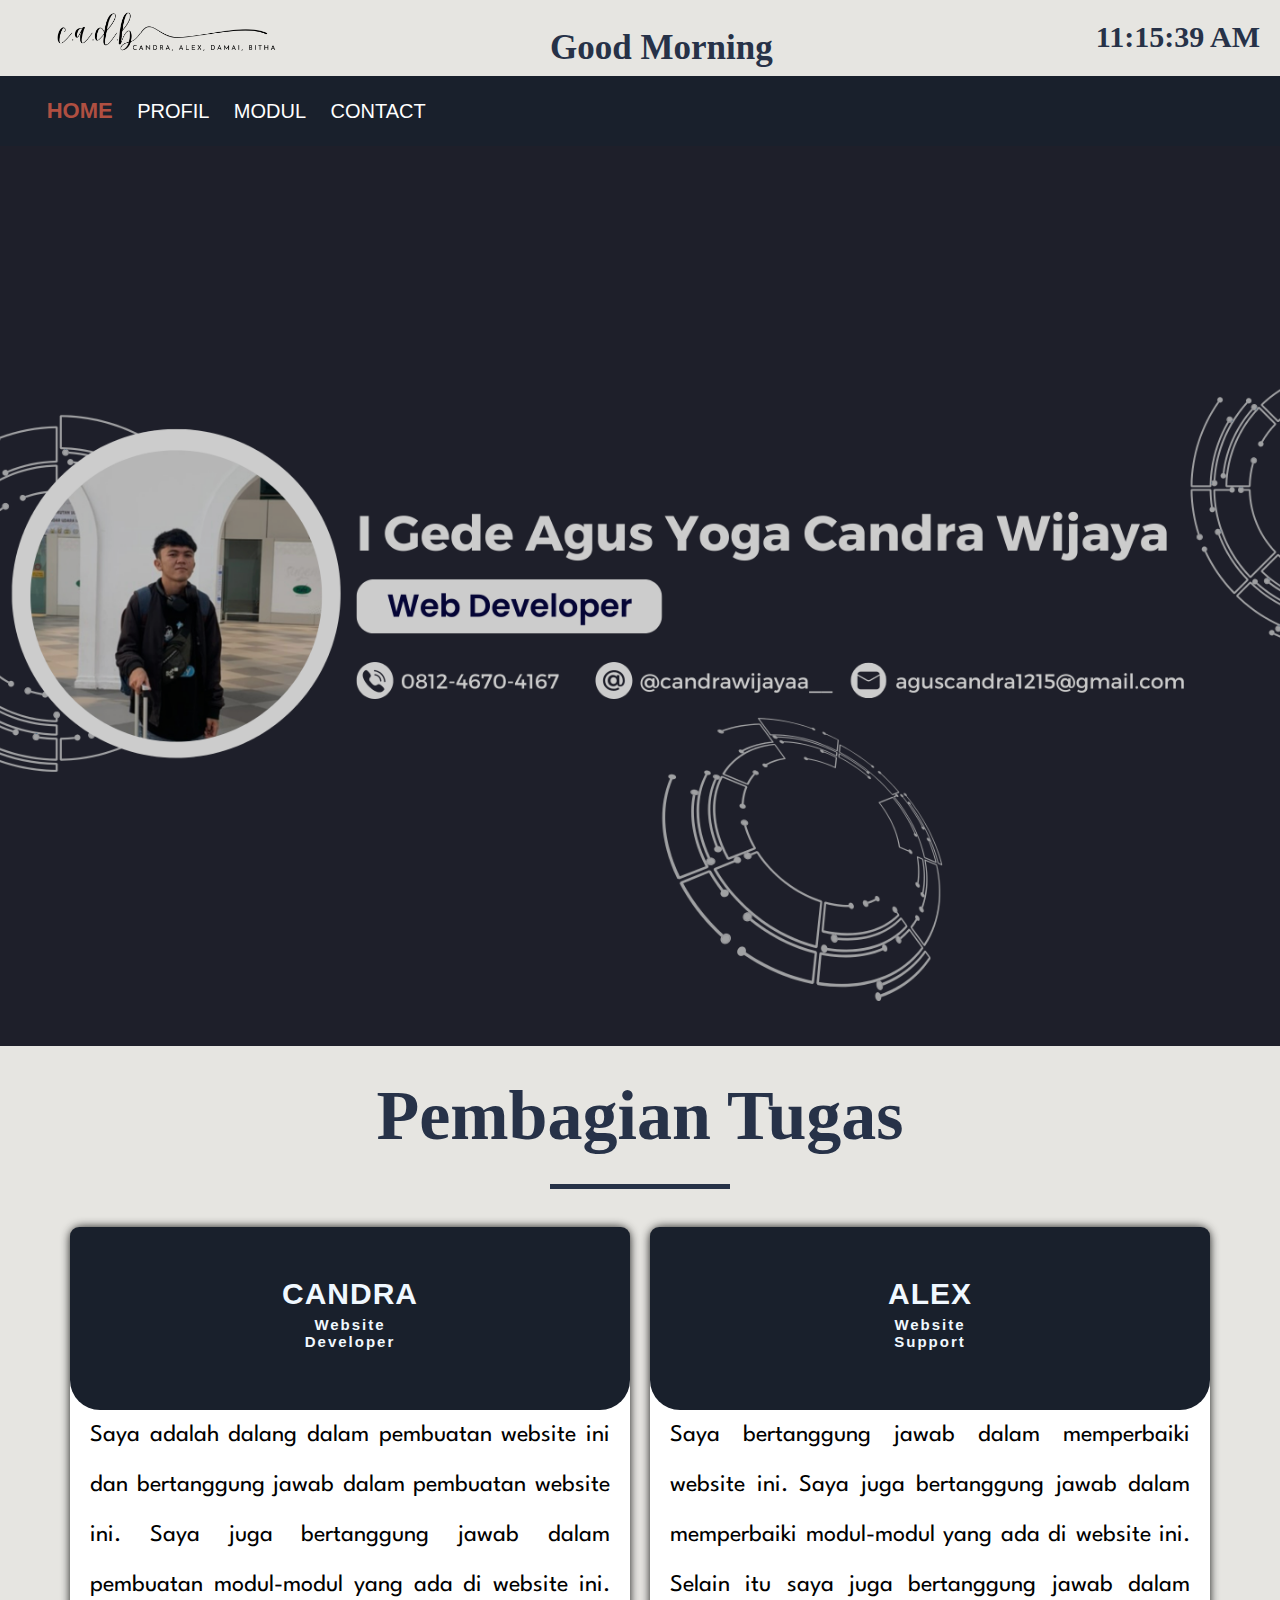
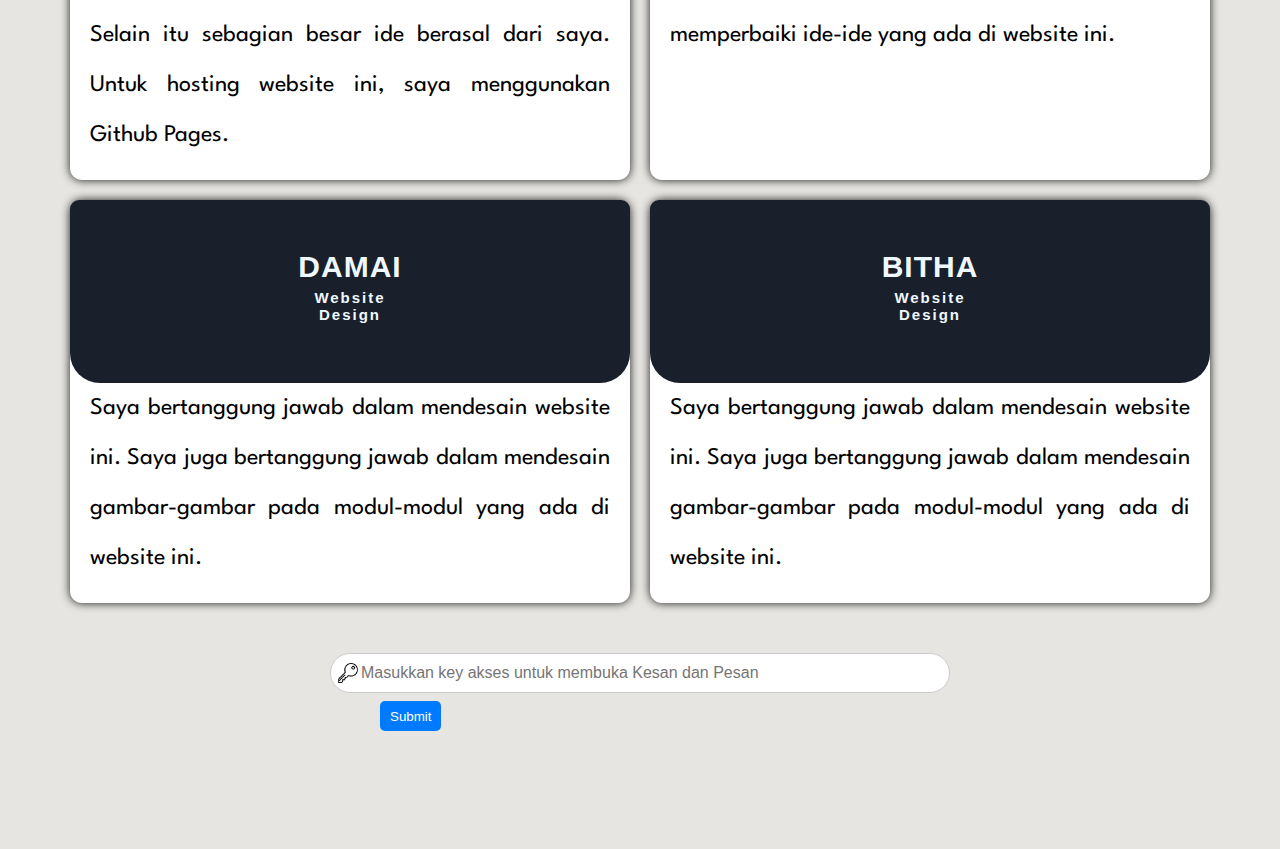
<file: home.html>
<!DOCTYPE html>
<html>
  <head>
    <title>Home</title>
    <meta charset="utf-8" />
    <meta lang="en" />
    <meta name="author" content="Candra D Wijaya" />
    <meta name="viewport" content="width=device-width, initial-scale=1" />
    <link rel="shortcut icon" href="images/Main_Logo.png" />
    <!--The below code is for importing google web fonts in html-->
    <link
      href="https://fonts.googleapis.com/css?family=Audiowide|Baloo+Tamma|Kelly+Slab|Neucha|Righteous&display=swap"
      rel="stylesheet"
    />
    <link rel="preconnect" href="https://fonts.googleapis.com">
    <link rel="preconnect" href="https://fonts.gstatic.com" crossorigin>
    <link href="https://fonts.googleapis.com/css2?family=League+Spartan:wght@100..900&family=Roboto:ital,wght@0,100;0,300;0,400;0,500;0,700;0,900;1,100;1,300;1,400;1,500;1,700;1,900&display=swap" rel="stylesheet">

    <link href="css/style.css" type="text/css" rel="stylesheet" />
    <link rel="stylesheet" href="css/workslider.css" type="text/css" />
    <script src="js/formValidate.js" type="text/javascript"></script>
    <script src="js/main.js" type="text/javascript"></script>
  </head>
  <style>
    /*Internal CSS*/
    #time {
      float: right;
      font-size: 30px;
      margin: 10px;
      font-family: "Cyber";
      margin-right: 20px;
      font-weight: bold;
    }
    @media only screen and (max-width: 800px) {
      #greet {
        visibility: hidden;
      }
      #time {
        margin: auto;
        visibility: hidden;
        font-family: "kelly slab";
      }
      #pass{
        margin-left: -110px;
      }
    }
    #greet {
      padding-top: 10px;
      font-size: 35px;
      font-family: "Anders";
      position: absolute;
      left: 50%;
      top: 2%;
      font-weight: bold;
    }

    #center {
      text-align: center;
      padding: 30px;
    }
  </style>
  <body>
    <!--Header Section-->
    <div class="header">
      <!--Inline css in below line-->
      <span
        style="font-size: 40px; cursor: pointer; margin-left: 10px"
        onclick="openNav()"
        id="open"
        >&#9776;
      </span>
      <a href="#testimonial"><img src="images/Main_Logo.png" /></a>
      <span class="greeting" style="margin-left: -90px; color :#273248" id="greet" ></span>
      <span id="time" style="padding-top: 10px; color:#273248"></span>
    </div>

    <!--Navigation Section-->
    <div id="myNav" class="navbar">
      <a
        href="javascript:void(0)"
        class="closebtn"
        onclick="closeNav()"
        id="close"
        >&times;</a
      >
      <div class="navbar-content">
        <a href="#home" id="active">Home</a>
        <a href="resume.html">Profil</a>
        <a href="blog.html">Modul</a>
        <a href="contact.html">Contact</a>
      </div>
    </div>

    <!--Banner Section-->
    <div class="banner-area" id="home">
    </div>

    <!--Pembagian Tugas-->
    <div class="testimonial-area" id="testimonial">
      <div class="testimonials">
        <div class="inner">
          <h1>Pembagian Tugas</h1>
          <div class="border"></div>
          <div class="row">
            <div class="col">
              <div class="testimonial">
                <div class="head-testi">
                  <!-- <img src="images/Candra.JPG" alt="Candra" /> -->
                  <div class="name-testi">Candra</div>
                  <div class="subname-testi">
                    Website <br />Developer
                  </div>
                </div>
                <div class="testi-content">
                  <p>
                    Saya adalah dalang dalam pembuatan website ini dan bertanggung jawab dalam pembuatan website ini. 
                    Saya juga bertanggung jawab dalam pembuatan modul-modul yang ada di website ini. Selain itu sebagian besar ide berasal dari saya.
                    Untuk hosting website ini, saya menggunakan Github Pages.
                    <br>
                </div>
              </div>
            </div>
            
            <div class="col">
              <div class="testimonial">
                <div class="head-testi">
                  <!-- <img src="images/Candra.JPG" alt="Alex"/> -->
                  <div class="name-testi">Alex</div>
                  <div class="subname-testi">Website<br />Support</div>
                </div>
                <div class="testi-content">
                  <p>Saya bertanggung jawab dalam memperbaiki website ini. Saya juga bertanggung jawab dalam memperbaiki modul-modul yang ada di website ini. 
                    Selain itu saya juga bertanggung jawab dalam memperbaiki ide-ide yang ada di website ini.<br><br><br>
                  </p>
                </div>
              </div>
            </div>

            

            <div class="col">
              <div class="testimonial">
                <div class="head-testi">
                  <!-- <img src="images/Damai.jpeg" alt="Damai" /> -->
                  <div class="name-testi">Damai</div>
                  <div class="subname-testi">Website<br />Design</div>
                </div>
                <div class="testi-content">
                  <p>
                    Saya bertanggung jawab dalam mendesain website ini. Saya juga bertanggung jawab dalam mendesain gambar-gambar pada modul-modul yang ada di website ini. 
                    <br>
                  </p>
                </div>
              </div>
            </div>

            <div class="col">
              <div class="testimonial">
                <div class="head-testi">
                  <!-- <img src="images/Bitha.jpeg" alt="Bitha" /> -->
                  <div class="name-testi">Bitha</div>
                  <div class="subname-testi">Website<br />Design</div>
                </div>
                <div class="testi-content">
                  <p>
                    Saya bertanggung jawab dalam mendesain website ini. Saya juga bertanggung jawab dalam mendesain gambar-gambar pada modul-modul yang ada di website ini. 
                    <br>
                  </p>
                </div>
              </div>
            </div>

            
          </div>
        </div>
      </div>
    </div>
    <!--Pembagian Tugas End-->


    <!--Kesan Pesan Menu-->
    <div class="about-area" >
      <div class="pass-input">
        <input type="pass-pesan" id="pass-input" placeholder="Masukkan key akses untuk membuka Kesan dan Pesan" title="Type in a name"><br>
        <button onclick="checkPassword()" id="pass" style="margin-left: 360px;">Submit</button>
        <br><br><br><br><br><br>
    </div>

    <div class="pesan-salah" id="keysalah" style="display: none;">Key Akses Salah, Silahkan Menghubungi Developer</div>

      <div class="text-part-abt" id="pesan-candra"  style="display: none;">
        <h1 style="text-align: center; padding-bottom: -30px">
          <span style="font-size: 70px;color: #273248; font-family: Baloo Tamma">Kesan dan Pesan</span>
        </h1>
        <span class="container">
          <img src="images/kesandanpesan.jpeg" style="width: 50%; border-radius: 30px; box-shadow:  0 0 10px rgba(5, 0, 5, 5);">
        </span>
            <div class="about-area">
              <div class="about">
                
                  <div class="text-about">
                  Terima kasih Mami Jo untuk satu semester ini. Kami sangat menghargai setiap usaha yang Mami lakukan untuk memastikan kami semua bisa mengerti dan menguasai materi. 
                  Kami berharap dapat terus belajar dari Mami di kesempatan yang akan datang. 
                  Sukses selalu, dan semoga Mami diberi kesehatan.

                  </div>
              </div>
            </div>
      </div>
    </div>


    <div class="cta hide" id="goup">
      <a href="#home"><img src="images/Iconslogo/arrows.png" style="height:30px;width:30px" /></a>
    </div>

    <!--Copyright Information-->
    <!-- <div class="copyright">
      <p>
        &copy; 2024
        <a href="https://candrawijayaa.github.io/portofolio-candrawijayaa-tailwindcss/">Candra D Wijaya</a>
      </p>
    </div> -->
    <script>
      function checkPassword() {
    var password = document.getElementById('pass-input').value;
    
    if (password === "Kelompok 5") {
      document.getElementById('keysalah').style.display = 'none'; 
        document.getElementById('pesan-candra').style.display = 'block';  
        document.querySelector('.pass-input').style.display = 'none';
        document.getElementById('pass-info').style.display = 'none';
    } else {
        document.getElementById('keysalah').style.display = 'block'; 
    }
}
    
      //handles goup button
      myID = document.getElementById("goup");

      var myScrollFunc = function () {
        var y = window.scrollY;
        if (y >= 800) {
          myID.className = "cta show";
        } else {
          myID.className = "cta hide";
        }
      };
      window.addEventListener("scroll", myScrollFunc);

      //The below line dynamically change the name in banner area.
      document.getElementById("iden-name").innerHTML = "Candra D Wijaya";

      /*
                The below code is used to slide/change image infinitely using for loop.
                A single image will be available only for 2.5s and after that it automatically changes another image
            */
      var slideIndex = 0;
      showSlides();
      function showSlides() {
        var i;
        var slides = document.getElementsByClassName("imgrel");
        var dots = document.getElementsByClassName("dot");
        for (i = 0; i < slides.length; i++) {
          slides[i].style.display = "none";
        }
        slideIndex++;
        if (slideIndex > slides.length) {
          slideIndex = 1;
        }
        for (i = 0; i < dots.length; i++) {
          dots[i].className = dots[i].className.replace(" active", "");
        }
        slides[slideIndex - 1].style.display = "block";
        dots[slideIndex - 1].className += " active";
        setTimeout(showSlides, 2500);
      }

      //The below is used to make navigation bar sticky
      //when we scroll up the navigation bar will stick on top of page
      window.onscroll = function () {
        stickFunction();
      };
      var navbar = document.getElementById("myNav");
      var sticky = navbar.offsetTop;

      function stickFunction() {
        if (window.pageYOffset >= sticky) {
          navbar.classList.add("sticky");
        } else {
          navbar.classList.remove("sticky");
        }
      }
    </script>
  </body>
</html>
</file>
<file: css/blog.css>
*{
    box-sizing: border-box;
}
#moduleContainer {
    flex: 1;
}

/* Supaya muncul peringatan diatas copy */
body {
    margin: 0;
    padding: 0;
    min-height: 100vh;
    display: flex;
    flex-direction: column;
    justify-content: space-between;
    position: relative;
}

.blog {
    width: 100%;
    overflow: hidden;
    padding: 20px;
    background: rgb(230, 229, 225);
    margin-bottom: 60px;
    flex: 1;
    display: flex;
    flex-direction: column;
}

.blog-main{
    display: flex;
    max-width: 1300px;
    flex-wrap: wrap;
    margin: auto;
}
@media (max-width: 968px){
    .blog-main{
        flex-direction: column;
    }
    .cont-img{
        width: 100% !important;
        margin: 10px;
        height: 600px;
    }
}
.main-part{
    flex: 75%;
    display: flex;
    flex-wrap: wrap;
    justify-content: space-around;
    padding: 10px;
    margin-top: 20px;
    background-color: #fff;
    text-align: justify;
    border-radius: 20px;
}
.modul1-banner{
    margin-top: 3%;
    width: 350px;
    height: 350px;
    max-height: 500px;
    border-radius: 8px;
    background-image: url(../images/banner-modul1.png);
    background-position: center;
    background-size: cover;
}

.modul2-banner{
    margin-top: 3%;
    width: 350px;
    height: 350px;
    max-height: 500px;
    border-radius: 8px;
    background-image: url(../images/banner-modul2.jpeg);
    background-position: center;
    background-size: cover;
}

.modul3-banner{
    margin-top: 3%;
    width: 350px;
    height: 350px;
    max-height: 500px;
    border-radius: 8px;
    background-image: url(../images/banner-modul3.jpeg);
    background-position: center;
    background-size: cover;
}

.modul4-banner{
    margin-top: 3%;
    width: 350px;
    height: 350px;
    max-height: 500px;
    border-radius: 8px;
    background-image: url(../images/banner-modul4.png);
    background-position: center;
    background-size: cover;
}

.modul5-banner{
    margin-top: 3%;
    width: 350px;
    height: 350px;
    max-height: 500px;
    border-radius: 8px;
    background-image: url(../images/banner-modul5.jpeg);
    background-position: center;
    background-size: cover;
}

.modul6-banner{
    margin-top: 3%;
    width: 350px;
    height: 350px;
    max-height: 500px;
    border-radius: 8px;
    background-image: url(../images/banner-modul6.jpeg);
    background-position: center;
    background-size: cover;
}

.modul7-banner{
    margin-top: 3%;
    width: 350px;
    height: 350px;
    max-height: 500px;
    border-radius: 8px;
    background-image: url(../images/banner-modul7.jpeg);
    background-position: center;
    background-size: cover;
}

.modul8-banner{
    margin-top: 3%;
    width: 350px;
    height: 350px;
    max-height: 500px;
    border-radius: 8px;
    background-image: url(../images/banner-modul8.jpeg);
    background-position: center;
    background-size: cover;
}

.modul9-banner{
    margin-top: 3%;
    width: 350px;
    height: 350px;
    max-height: 500px;
    border-radius: 8px;
    background-image: url(../images/banner-modul9.jpeg);
    background-position: center;
    background-size: cover;
}

.modul10-banner{
    margin-top: 3%;
    width: 350px;
    height: 350px;
    max-height: 500px;
    border-radius: 8px;
    background-image: url(../images/banner-modul10.jpeg);
    background-position: center;
    background-size: cover;
}

.modul11-banner{
    margin-top: 3%;
    width: 350px;
    height: 350px;
    max-height: 500px;
    border-radius: 8px;
    background-image: url(../images/banner-modul11.jpeg);
    background-position: center;
    background-size: cover;
}

.modul12-banner{
    margin-top: 3%;
    width: 350px;
    height: 350px;
    max-height: 500px;
    border-radius: 8px;
    background-image: url(../images/banner-modul12.jpeg);
    background-position: center;
    background-size: cover;
}

@media only screen and (max-width: 800px){
    
}


.center {
    display: flex;
    justify-content: center;
}

.teks-samping {
    float: left;
    margin-right: 20px;
}

.text-bold{
    font-weight: bold;
}

.container {
    display: flex;
    gap: 50px; 
}
.container img {
    max-width: 100%;
    height: auto; 
}


.cont-text{
    flex: 1;
    padding: 20px;
}
#more {
    display: none;
}

#more2 {
    display: none;
}

#more3 {
    display: none;
}

#more4 {
    display: none;
}

#more5 {
    display: none;
}

#more6 {
    display: none;
}

#more7 {
    display: none;
}

#more8 {
    display: none;
}

#more9 {
    display: none;
}

#more10 {
    display: none;
}

#more11 {
    display: none;
}

#more12 {
    display: none;
}


.btn-more{
    padding: 10px;
    margin-top: 10px;
    margin-bottom: 30px;
    border: none;
    border-radius: 5px;
    background-color: darkorange;
    color: #fff;
    font-weight: bold;
    font-size: 18px;
    text-transform: capitalize;
    box-shadow: 0px 5px 5px #2e2e2e;
}
.btn-more:hover{
    cursor: pointer;
}
.btn-more:active{
    transform: translateY(5px);
}
.social-icons{
    float: right;
    margin-left: 5px;
    padding: 5px;
}
.fa-facebook{
    background-color: #3b5998;
}
.fa-twitter{
    background-color: #00aced;
}
.fa-linkedin{
    background-color: #0e76a8;
}
.fa-facebook, .fa-twitter, .fa-linkedin{
    color: #fff;
    padding: 8px;
    width: 40px;
    text-align: center;
    height: 40px;
    border-radius: 20px;
    transition: .5s;
}
.fa-facebook:hover{
    transform: translateY(-10px);
    transition: .5s;
}
.fa-twitter:hover{
    transform: translateY(-10px);
    transition: .5s;
}
.fa-linkedin:hover{
    transform: translateY(-10px);
    transition: .5s;
} 
.blog-header{
    font-size: 40px;
    font-weight: bold;
    font-family: "Futura";;
    text-align: left;
    letter-spacing: 2px;
}

.h2{
    font-size: 30px;
    font-weight: bold;
    font-family: "League Spartan";
    color: #2e2e2e;
    text-decoration: underline;
}
</file>
<file: css/style.css>
* {
    box-sizing: border-box;
    margin: 0;
    padding: 0;
  }
  
  body {
    margin: 0;
    padding: 0;
    font-family: 'Poppins', sans-serif;
    background-color: rgb(230, 229, 225);
  }
  
  /*
      CSS for header and navbar
  */
  .header img {
    width: 220px;
    height: auto;
  }
  .navbar {
    overflow: hidden;
    display: flex;
    flex-direction: row;
    justify-content: flex-start;
    align-items: center;
    flex-wrap: wrap;
    background-color: #19202c;
    width: 100%;
    height: 70px;
    z-index: 1;
  }
  .navbar a {
    margin-left: 10px;
    padding: 5px;
    font-size: 20px;
    color: #fff;
    font-family: "Arial" monospace;
    text-decoration: none;
    text-transform: uppercase;
  }
  .navbar a:hover {
    padding: 10px;
    font-weight: bold;
    color: #FFEBD2;
  }
  
  .sticky {
    position: fixed;
    top: 0;
    width: 100%;
  }
  
  .sticky + .banner-area {
    padding-top: 60px;
  }
  #open {
    visibility: hidden;
  }
  #close {
    visibility: hidden;
  }
  #active {
    color: #AF4F41;
    font-size: 22px;
    font-weight: bold;
  }
  
  .sticky {
    position: fixed;
    top: 0;
    width: 100%;
  }
  
  .sticky + .banner-area {
    padding-top: 60px;
  }
  
  @media only screen and (max-width: 800px) {
    #open {
      visibility: visible;
    }
    #close {
      visibility: visible;
    }
    .header img {
      visibility: hidden;
      width: 0px;
      height: 0px;
    }
    .header {
      background-color: rgb(0, 0, 0, 0.79);
      color: white;
    }
    .navbar {
      width: 0;
      height: 100%;
      position: fixed;
      z-index: 1;
      top: 0;
      left: 0;
      background-color: rgba(0, 0, 0, 0.9);
      overflow-x: hidden;
      transition: 0.5s;
    }
  
    .navbar-content {
      position: relative;
      top: 0px;
      width: 100%;
      text-align: center;
      margin-top: 0px;
    }
  
    .navbar a {
      padding: 8px;
      text-decoration: none;
      text-align: left;
      padding-left: 30px;
      font-size: 26px;
      color: #818181;
      display: block;
      transition: 0.3s;
    }
  
    .navbar a:hover,
    .navbar a:focus {
      color: #f1f1f1;
    }
  
    .navbar .closebtn {
      position: absolute;
      top: 0px;
      right: 5px;
      font-size: 60px;
    }
  
  }
  
  /*
      CSS for banner area
  */
  
  .banner-area {
    position: relative;
    transition: 2s;
    background-image: url(../images/candra-banner.png);
    background-size: cover;
    background-position: center;
    width: 100%;
    height: 100vh;
    filter: brightness(80%);
  }
  
  .bold-text{
    font-family: "audiowide";
    font-size: 50px;
    color: #0a0808;
    text-align: center;
    margin-top: 20%;
    text-transform: uppercase;
    letter-spacing: 2px;
  
  }
  
  .title-image {
    position: absolute;
    width: 200px;
    height: 200px;
    background-image: url(../images/Candra.JPG);
    background-size: cover;
    background-position: center;
    top: 50%;
    left: 50%;
    transition: 1s;
    border: 4px;
    border-style: ridge;
    border-radius: 50%;
    transform: translate(-50%, -50%);
    filter: brightness(100%);
  }
  .title-image:hover {
    filter: brightness(90%);
    transition: 1s;
    box-shadow: 5px 5px 5px #fbfbac;
  }
  .title-name {
    left: 0;
    position: absolute;
    text-align: center;
    top: 64%;
    width: 100%;
    color: white;
    text-transform: uppercase;
    letter-spacing: 1.5px;
  }
  
  .text-jalan{
    left: 0;
    position: absolute;
    text-align: center;
    top: 5%;
    width: 100%;
    color: white;
    text-transform: uppercase;
    letter-spacing: 1.5px;
  }
  
  /*
    Cari data
  */
  /* Style untuk input search */
  #searchInput {
    width: 60%;
    padding: 10px 40px 10px 10px;
    font-size: 16px;
    border: 1px solid #ccc;
    border-radius: 20px;
    outline: none;
    box-sizing: border-box;
    display: block;
    margin: 0 auto;
    position: relative; 
    background-image: url('/images/search.png'); 
    background-size: 20px 20px; /* Ukuran gambar */
    background-position: left 7px center; /* Posisi gambar */
    background-repeat: no-repeat;
    text-indent: 20px;
  }
  
  
  /* Style untuk tombol pencarian */
  .search-container button {
    position: absolute; 
    right: 10px; 
    top: 50%; 
    transform: translateY(-50%); 
    background-color: transparent;
    border: none;
    cursor: pointer; 
  }
  
  /* Style placeholder pada input search */
  #searchInput::placeholder {
    color: #999; 
    font-style: italic; 
  }
  
  .centered-message {
    position: absolute;
    top: 50%;
    left: 50%;
    transform: translate(-50%, -50%);
    font-size: 24px; 
    color: red; 
    background-color: white;
    padding: 20px; 
    border: 2px solid red; 
    border-radius: 10px; 
    z-index: 1000; 
    text-align: center; 
    box-shadow: 0 0 10px rgba(0, 0, 0, 0.3); 
  }
  
  
  /*
      Password */
  #pass-input {
    width: 50%;
    padding: 10px 40px 10px 10px;
    font-size: 16px;
    border: 1px solid #ccc;
    border-radius: 20px;
    outline: none;
    box-sizing: border-box;
    display: block;
    margin: auto;
    position: relative;
    background-image: url('/images/Iconslogo/key.png'); 
    background-size: 20px 20px; /* Ukuran gambar */
    background-position: left 7px center; /* Posisi gambar */
    background-repeat: no-repeat;
    text-indent: 20px;
  }
  
  .pass-input {
    text-align: center; /* Posisi teks di tengah */
  }
  
  .pass-input input[type="pass-pesan"],
  .pass-input button {
    display: block; 
    margin: -10px auto; /* posisi */
  }
  
  .pass-input button {
    height: 30px; 
    padding: 0 10px; 
    background-color: #007bff; 
    color: #fff; 
    border: none; 
    border-radius: 5px; 
    cursor: pointer; 
  }
  
  .pass-input button:hover {
    background-color: #0056b3; 
  }
  
  .pesan-salah {
    position: absolute;
    top: 70%;
    left: 50%;
    transform: translate(-50%, -50%);
    font-size: 24px; 
    color: red; 
    background-color: white;
    padding: 20px; 
    border: 2px solid red; 
    border-radius: 10px; 
    z-index: 1000; 
    text-align: center; 
    box-shadow: 0 0 10px rgba(0, 0, 0, 0.3); 
  }
  
  @media only screen and (max-width: 800px){
    #pass-input {
      width: 70%;
      padding: 10px 40px 10px 10px;
      font-size: 16px;
      border: 1px solid #ccc;
      border-radius: 20px;
      outline: none;
      box-sizing: border-box;
      display: block;
      margin: auto;
      position: relative;
      background-image: url('/images/Iconslogo/key.png'); 
      background-size: 20px 20px; /* Ukuran gambar */
      background-position: left 7px center; /* Posisi gambar */
      background-repeat: no-repeat;
      text-indent: 20px;
    }
    
    .pass-input {
      text-align: center; /* Posisi teks di tengah */
    }
    
    .pass-input input[type="pass-pesan"],
    .pass-input button {
      display: block; 
      margin: -10px auto; /* posisi */
    }
  
    .pesan-salah {
      position: absolute;
      top: 70%;
      left: 50%;
      transform: translate(-50%, -50%);
      font-size: 24px; 
      color: red; 
      background-color: white;
      padding: 20px; 
      border: 2px solid red; 
      border-radius: 10px; 
      z-index: 1000; 
      text-align: center; 
      box-shadow: 0 0 10px rgba(0, 0, 0, 0.3); 
    }
  }
  
  
  /*
      Punya Alex
  */
  
  .text-sampingV2 {
    display: flex;
    align-items: flex-start;
  }
  
  .text-sampingV2 .gambar {
    display: flex;
    flex-direction: column;
    padding-top: 20px;
    margin-right: 20px;
    max-width: 30%;
    height: auto;
  }
  
  .text-sampingV2 .caption {
    font-size: 20px;
    margin-top: 5px;
    text-align: center;
  }
  
  .text-sampingV2 .text{
    padding-left: 20px;
    max-width: 1000px;
  }
  
  /*
      Punya Alex
  */
  
  .text-sampingV2 {
    display: flex;
    align-items: flex-start;
  }
  
  .text-sampingV2 .img {
    display: flex;
    flex-direction: column;
    padding-top: 20px;
    margin-right: 20px;
    max-width: 30%;
    height: auto;
  }
  
  .text-sampingV2 .caption {
    font-size: 20px;
    margin-top: 5px;
    text-align: center;
  }
  
  .text-sampingV2 .text{
    padding-left: 20px;
    max-width: 1000px;
  }
  /*
      
  */
  
  #iden-name {
    font-size: 30px;
    background-color: rgba(0, 0, 0, 0.3);
    font-family: "audiowide";
  }
  .subtitle1,
  .subtitle2 {
    text-shadow: 0px 25px 3px #ede4e9;
    font-size: 30px;
    background-color: rgba(0, 0, 0, 0.3);
    color: #fff;
    font-family: "baloo tamma";
  }
  .title-name p {
    color: #fff;
    font-weight: bold;
    letter-spacing: 7px;
  }
  .subtitle1,
  .subtitle2 {
    letter-spacing: 0px;
    text-transform: none;
    opacity: 0.8;
    font-weight: 100;
  }
  .subtitle1 {
    animation: subtitle1;
  }
  .subtitle2 {
    animation: subtitle2;
  }
  
  .subtitle1,
  .subtitle2 {
    overflow: hidden;
    white-space: nowrap;
    display: inline-block;
    position: relative;
    animation-duration: 16s;
    animation-timing-function: steps(25, end);
    animation-iteration-count: infinite;
  }
  
  .subtitle1::after,
  .subtitle2::after {
    content: " | ";
    position: absolute;
    right: 0;
    animation: caret infinite;
    animation-duration: 0.8s;
    animation-timing-function: steps(20, end);
  }
  
  @keyframes subtitle2 {
    0%,
    50%,
    100% {
      width: 0;
    }
  
    60%,
    90% {
      width: 12em;
    }
  }
  
  @keyframes subtitle1 {
    0%,
    50%,
    100% {
      width: 0;
    }
    10%,
    40% {
      width: 11em;
    }
  }
  
  @keyframes caret {
    0%,
    100% {
      opacity: 0;
    }
    50% {
      opacity: 1;
    }
  }
  
  /*
      CSS for blog, contact, testimonial area
  */
  .blog-area,
  .contact-area {
    position: relative;
    display: flex;
    justify-content: space-around;
    align-items: center;
    flex-wrap: wrap;
    flex-direction: row;
    width: 100%;
    height: 90vh;
  }
  .testimonial-area {
    position: relative;
    display: flex;
    justify-content: space-around;
    align-items: center;
    flex-wrap: wrap;
    flex-direction: row;
    width: 100%;
    height: auto;
  }
  
  
  /*
      CSS for about area
  */
  
  
  
  
  
  .about-area {
    position: relative;
    background: rgb(230, 229, 225);;
    color: #000;
    width: 100%;
    height: auto;
    padding: 20px;
  }
  .about {
    margin: 0 auto;
    background-color: #fff;
    padding: 10px;
    box-sizing: border-box;
    border-radius: 8px;
    box-shadow: 0 5px 15px #000;
    max-width: 1200px;
  }
  .text-about {
    padding: 3%;
    font-size: 24px;
    font-family: "League Spartan";
    line-height: 50px;
  }
  
  .icons {
    display: flex;
    margin-right: 20%;
    flex-direction: row;
    justify-content: flex-end;
  }
  .icons a img {
    width: 30px;
    margin-left: 10px;
  }
  .icons a img:active {
    transform: translateY(5px);
  }
  .rem-part .h2 {
    font-size: 45px;
    font-weight: bold;
    letter-spacing: 1px;
  }
  .rem-part .h3 {
    font-size: 25px;
    font-weight: bold;
    letter-spacing: 0.5px;
  }
  .left-part p {
    width: 90%;
    text-align: justify;
  }
  .abt-content {
    display: flex;
  }
  .rem-part {
    flex-basis: 60%;
  }
  .abt-content hr {
    height: 4px;
    background-color: #000;
    width: 90%;
    left: 0;
  }
  .img-part {
    width: 40%;
    height: auto;
    display: flex;
  }
  .img {
    width: 100%;
    border-radius: 50px;
    float: right;
    background-image: url(../images/Candra.JPG);
    background-size: cover;
    background-position: center;
  }
  @media (max-width: 900px) {
    .icons {
      margin-right: 2%;
    }
    .img-part {
      width: 0;
      visibility: hidden;
    }
    .left-part p {
      width: 100%;
      text-align: justify;
      font-size: 20px;
    }
    .abt-content {
      display: flex;
    }
    .abt-content hr {
      visibility: hidden;
      width: 0px;
    }
    .rem-part {
      flex-basis: 100%;
    }
  }
  .abt-btn {
    padding: 10px;
  }
  .abt-btn .button1 {
    padding: 12px 40px;
    border-radius: 0;
    margin: 5px;
    font-size: 16px;
    color: #ffffff;
    font-weight: 600;
    background-color: #f3971b;
    border: 1px solid transparent;
    letter-spacing: 0.5px;
    cursor: pointer;
    transition: all 0.5s ease;
    box-shadow: 0px 10px 10px #2e2e2e;
  }
  .abt-btn .button1:hover {
    border: 1px solid #f3971b;
    color: #f3971b;
    background-color: transparent;
  }
  .abt-btn button:active {
    box-shadow: none;
    transform: translateY(10px);
  }
  .abt-btn .button2 {
    padding: 12px 40px;
    border-radius: 0;
    margin: 5px;
    font-size: 16px;
    color: #f3971b;
    background-color: transparent;
    font-weight: 600;
    border: 1px solid #f3971b;
    letter-spacing: 0.5px;
    cursor: pointer;
    transition: all 0.5s ease;
    box-shadow: 0px 10px 10px #2e2e2e;
  }
  .abt-btn .button2:hover {
    color: #ffffff;
    background-color: #f3971b;
  }
  .abt-btn button:active {
    box-shadow: none;
    transform: translateY(10px);
  }
  
  /*
      CSS for service area
  */
  .service-area {
    position: relative;
    display: flex;
    justify-content: center;
    align-items: center;
    flex-wrap: wrap;
    flex-direction: row;
    width: 100%;
    height: auto;
  }
  .container {
    display: flex;
    flex-wrap: wrap;
    justify-content: center;
  }
  .container .box {
    position: relative;
    width: 350px;
    padding: 40px;
    min-height: 600px;
    background: #1a1a1a;
    box-shadow: 0 5px 15px rgba(0, 0, 0, 0.9);
    border-radius: 10px;
    margin: 20px;
    box-sizing: border-box;
    overflow: hidden;
    text-align: center;
    color: white;
  }
  .container .box::before {
    content: "";
    width: 50%;
    height: 100%;
    position: absolute;
    top: 0;
    left: 0;
    background: rgba(255, 255, 255, 0.1);
    z-index: 2;
  }
  .container .box .icon {
    width: 80px;
    height: 80px;
    color: #fff;
    background-color: #000;
    display: flex;
    justify-content: center;
    align-items: center;
    margin: 0 auto;
    border-radius: 30%;
    font-size: 40px;
    font-weight: 700;
    transition: 0.5s;
  }
  .container .box:nth-child(1) .icon {
    box-shadow: 0 0 0 0 #bf065c;
    background: #bf065c;
    background-image: url(../images/Iconslogo/webdev.png);
    background-position: center;
    background-size: 70px;
    background-repeat: no-repeat;
  }
  .container .box:nth-child(1):hover .icon {
    box-shadow: 0 0 0 400px #bf065c;
  }
  
  .container .box:nth-child(2) .icon {
    box-shadow: 0 0 0 0 #18a11d;
    background: #18a11d;
    background-image: url(../images/Iconslogo/appdev.png);
    background-position: center;
    background-size: 70px;
    background-repeat: no-repeat;
  }
  .container .box:nth-child(2):hover .icon {
    box-shadow: 0 0 0 400px #18a11d;
  }
  
  .container .box:nth-child(3) .icon {
    box-shadow: 0 0 0 0 #218db5;
    background: #218db5;
    background-image: url(../images/Iconslogo/domhost.png);
    background-position: center;
    background-size: 70px;
    background-repeat: no-repeat;
  }
  .container .box:nth-child(3):hover .icon {
    box-shadow: 0 0 0 400px #218db5;
  }
  .container .box .content {
    position: relative;
    z-index: 1;
    transition: 0.5s;
  }
  .container .box:hover .content {
    color: #fff;
  }
  .container .box .content h3 {
    font-size: 30px;
    margin: 10px 0;
    padding: 0;
  }
  .container .box .content p {
    margin: 0;
    text-align: justify;
    padding: 0;
  }
  /*
      CSS for who do i work with section
  */
  .corpwork-area {
    position: relative;
    display: flex;
    justify-content: space-around;
    align-items: center;
    flex-wrap: wrap;
    flex-direction: row;
    padding: 20px;
    width: 100%;
    height: 60vh;
  }
  
  @media only screen and (max-width: 1000px) {
    .corpwork-area {
      width: 100%;
      height: 70vh;
    }
  }
  .text-part {
    width: 65%;
    height: 80%;
    text-align: justify;
    background-color: rgb(230, 229, 225);
  }
  
  h1 {
    margin-top: 10px;
    font-size: 70px;
    font-family: "Baloo Tamma";
  }
  
  h5 {
    font-size: 30px;
    font-family: "Audiowide";
  }
  
  
  p {
    font-size: 24px;
    font-family: "League Spartan";
    line-height: 50px;
  }
  .service-area,
  .blog-area {
    background: #fefefe;
  }
  .corpwork-area,
  .contact-area,
  .testimonial-area {
    background: rgb(230, 229, 225);
    color: #273248;
  }
  
  /*
      CSS for Testimonial
  */
  .testimonials {
    text-align: center;
  }
  .testimonial p {
    text-align: justify;
  }
  
  .inner {
    max-width: 1200px;
    margin: auto;
    overflow: hidden;
    padding: 20px;
  }
  
  .border {
    width: 180px;
    height: 5px;
    background: #273248;
    margin: 28px auto;
  }
  
  .row {
    display: flex;
    flex-wrap: wrap;
    justify-content: center;
  }
  .col {
    flex: 50%; /* ubah ukuran pembagian tugas */
    max-width: 60%;
    box-sizing: border-box;
    padding: 10px;
  }
  .testimonial {
    background: #fff;
    border-radius: 12px;
    box-shadow: 0px 0px 10px rgb(0, 0, 0, 0.9);
  }
  .testi-content {
    padding: 20px;
    padding-top: 0;
    color: #000;
    font-family: "League Spartan";
  }
  .head-testi {
    background-color: #19202c;
    border-radius: 9px;
    border-bottom-left-radius: 30px;
    border-bottom-right-radius: 30px;
    color: aliceblue;
    padding: 10px;
    display: flex;
    flex-direction: column;
    align-items: left;
    padding-top: 50px;
    justify-content: center;
    text-align: center;
  }
  .testimonial img {
    position: relative;
    background-size: cover;
    background-position: center;
    width: 150px;
    height: 150px;
    border-radius: 50%;
    border-style: solid;
  }
  .name-testi {
    font-size: 30px;
    font-weight: bold;
    letter-spacing: 1px;
    text-transform: uppercase;
  }
  .subname-testi {
    font-size: 15px;
    letter-spacing: 2px;
    font-weight: bold;
    text-transform: capitalize;
    margin: 20px;
    margin-top: 5px;
    margin-bottom: 50px;
  }
  .stars img {
    width: 30px;
    height: 30px;
  }
  
  @media screen and (max-width: 1100px) {
    .testimonial-area {
      height: auto;
    }
  }
  @media screen and (max-width: 960px) {
    .col {
      flex: 100%;
      max-width: 80%;
    }
  }
  
  @media screen and (max-width: 600px) {
    .col {
      flex: 100%;
      max-width: 100%;
    }
  }
  
  .divider {
    height: 30px;
    background-color: aliceblue;
    width: 100%;
  }
  #goup a img {
    width: 75px;
    height: 75px;
    position: fixed;
    bottom: 90px;
    right: 10px;
  }
  
  .hide {
    opacity: 0;
    left: -100%;
  }
  .show {
    opacity: 1;
    left: 0;
  }
  
  /*
      CSS for contact area
  */
  .cont-form {
    width: 80%;
  }
  
  .cont-form #name {
    background: white;
    border-radius: 5px;
    width: 100%;
    box-shadow: 0 0 10px rgba(0, 0, 0, 0.3); 
    border: 0px;
    padding: 10px;
    margin-left: 50px;
    margin-top: 5%;
    font-size: 20px;
    color: #273248;
  }
  
  .cont-form #email {
    background: white;
    border-radius: 5px;
    width: 45%;
    box-shadow: 0 0 10px rgba(0, 0, 0, 0.3); 
    border: 0px;
    padding: 10px;
    margin-left: 50px;
    margin-top: 3%;
    font-size: 20px;
    float: left;
    color: #273248;
  }
  .cont-form #subject {
    background: white;
    right: 0px;
    border-radius: 5px;
    width: 40%;
    box-shadow: 0 0 10px rgba(0, 0, 0, 0.3); 
    border: 0px;
    padding: 10px;
    margin-left: 50px;
    margin-top: 3%;
    margin-right: -50px;
    font-size: 20px;
    float: right;
    color:#273248;
  }
  .cont-form #phone {
    background: white;
    border-radius: 5px;
    width: 100%;
    box-shadow: 0 0 10px rgba(0, 0, 0, 0.3); 
    border: 0px;
    padding: 10px;
    margin-left: 50px;
    margin-top: 3%;
    font-size: 20px;
    color: #273248;
  }
  .cont-form #message {
    background: white;
    border-radius: 5px;
    border: 0px;
    box-shadow: 0 0 10px rgba(0, 0, 0, 0.3); 
    padding: 10px;
    margin-left: 50px;
    margin-top: 3%;
    font-size: 20px;
    color: #273248;
  }
  
  textarea {
    background:#101010;
    border-radius: 5px;
    width: 100%;
    border: 0px;
    padding: 10px;
    margin: 2%;
    height: 20vh;
    font-size: 20px;
    color: #c6cfc8;
    resize: none;
  }
  #btn-submit {
    margin: 2%;
    width: 100px;
    background: #0056b3;
    border: 0px;
    border-radius: 20px;
    padding: 10px;
    color: white;
    margin-left: 50px;
    font-size: 20px;
    font-weight: bold;
  }
  /Copyright information style/
  .copyright {
    background: rgb(20, 20, 20);
    bottom: 0;
    left: 0;
    display: flex;
    justify-content: center;
    align-items: center;
    flex-direction: row;
    flex-wrap: wrap;
    width: 100%;
    height: 70px;
    color: white;
  }
  .copyright a {
    color: #fff;
    text-decoration: none;
  }
  
  .copyright p {
    font-size: 18px;
  }
  
  html {
    scroll-behavior: smooth;
  }
</file>
<file: css/workslider.css>
.imgrel {
    display: none;
}
.imgrel img {
    vertical-align: middle;
    height: 150px;
    margin-top: 5%;
}
/* The dots/bullets/indicators */
.dot {
  height: 15px;
  width: 15px;
  margin: 0 2px;
  background-color: #717171;
  border-radius: 50%;
  display: inline-block;
  transition: background-color 0.6s ease;
}

.active {
  background-color: #bbb;
}

/* Fading animation */
.fade {
  -webkit-animation-name: fade;
  -webkit-animation-duration: 1.5s;
  animation-name: fade;
  animation-duration: 1.5s;
}

@-webkit-keyframes fade {
  from {opacity: .4} 
  to {opacity: 1}
}

@keyframes fade {
  from {opacity: .4} 
  to {opacity: 1}
}
/* On smaller screens, decrease text size */
@media only screen and (max-width: 300px) {
  .text {font-size: 11px}
}
</file>
